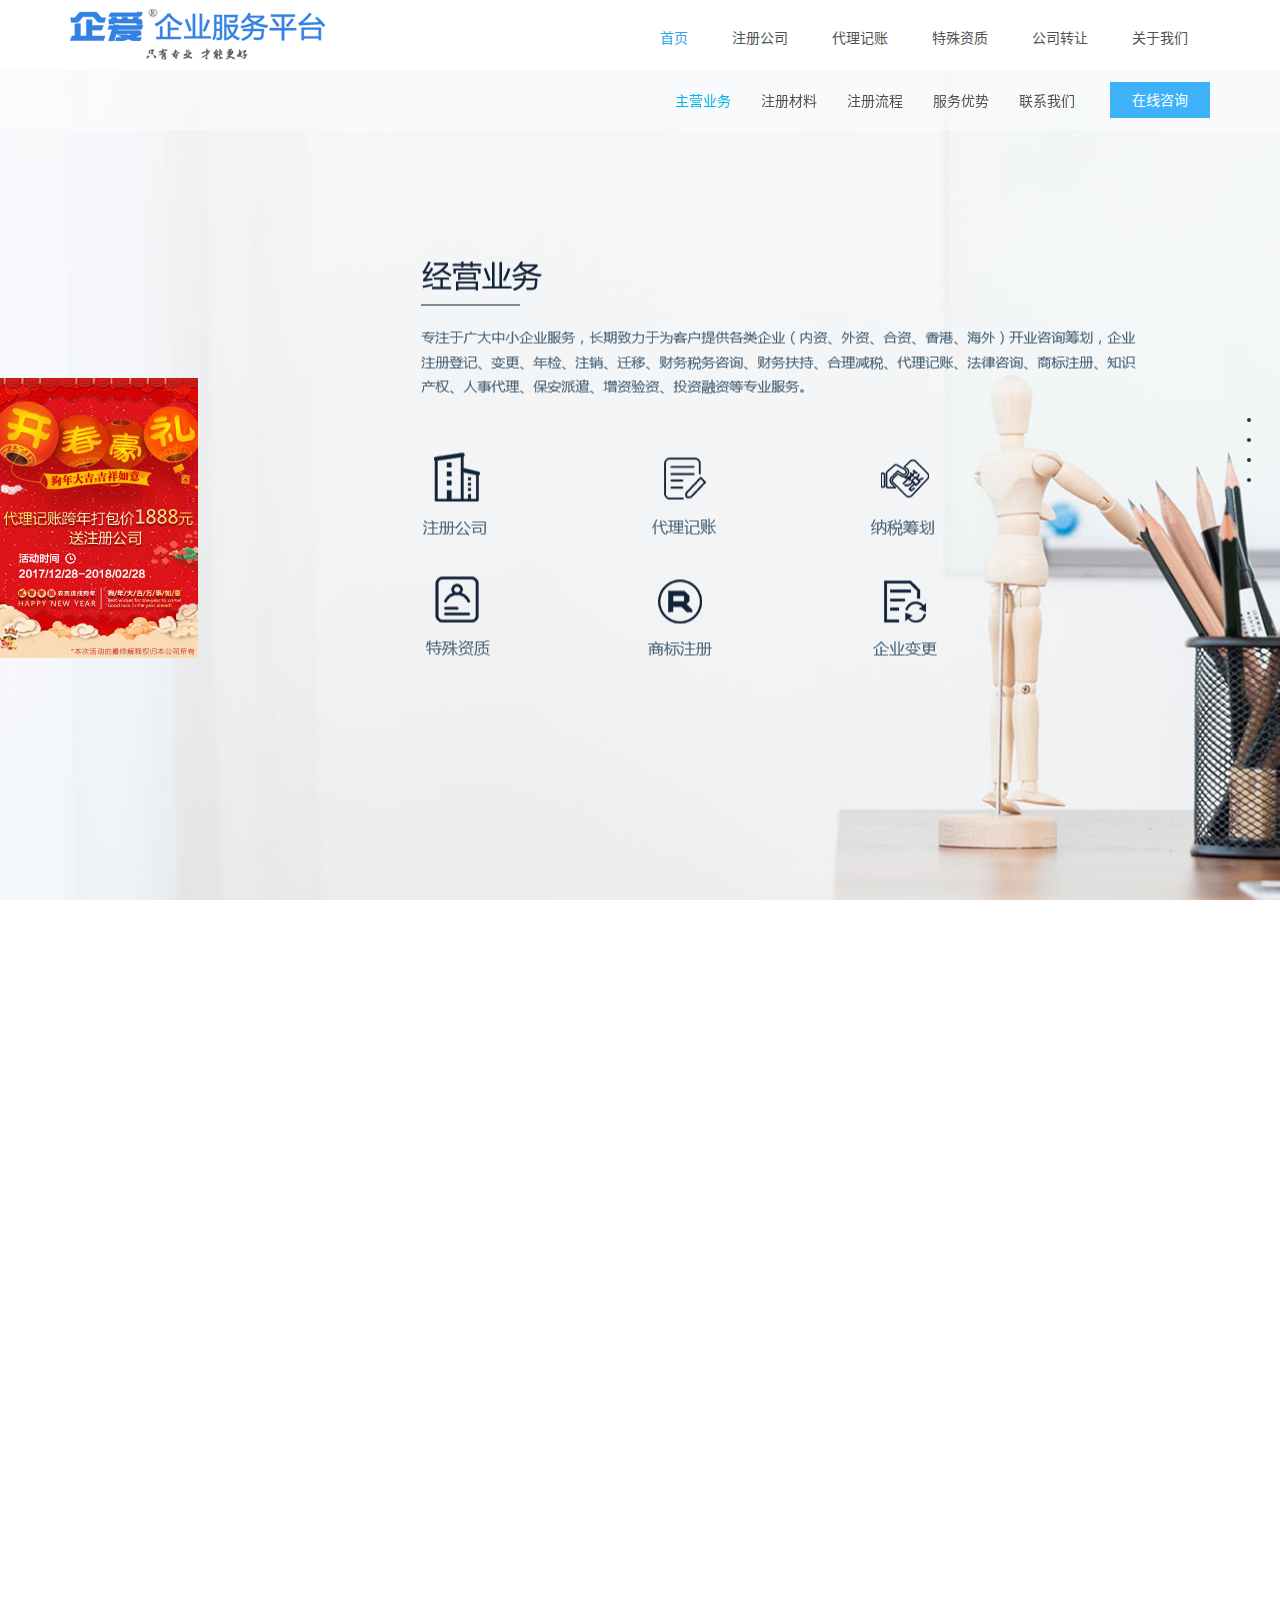
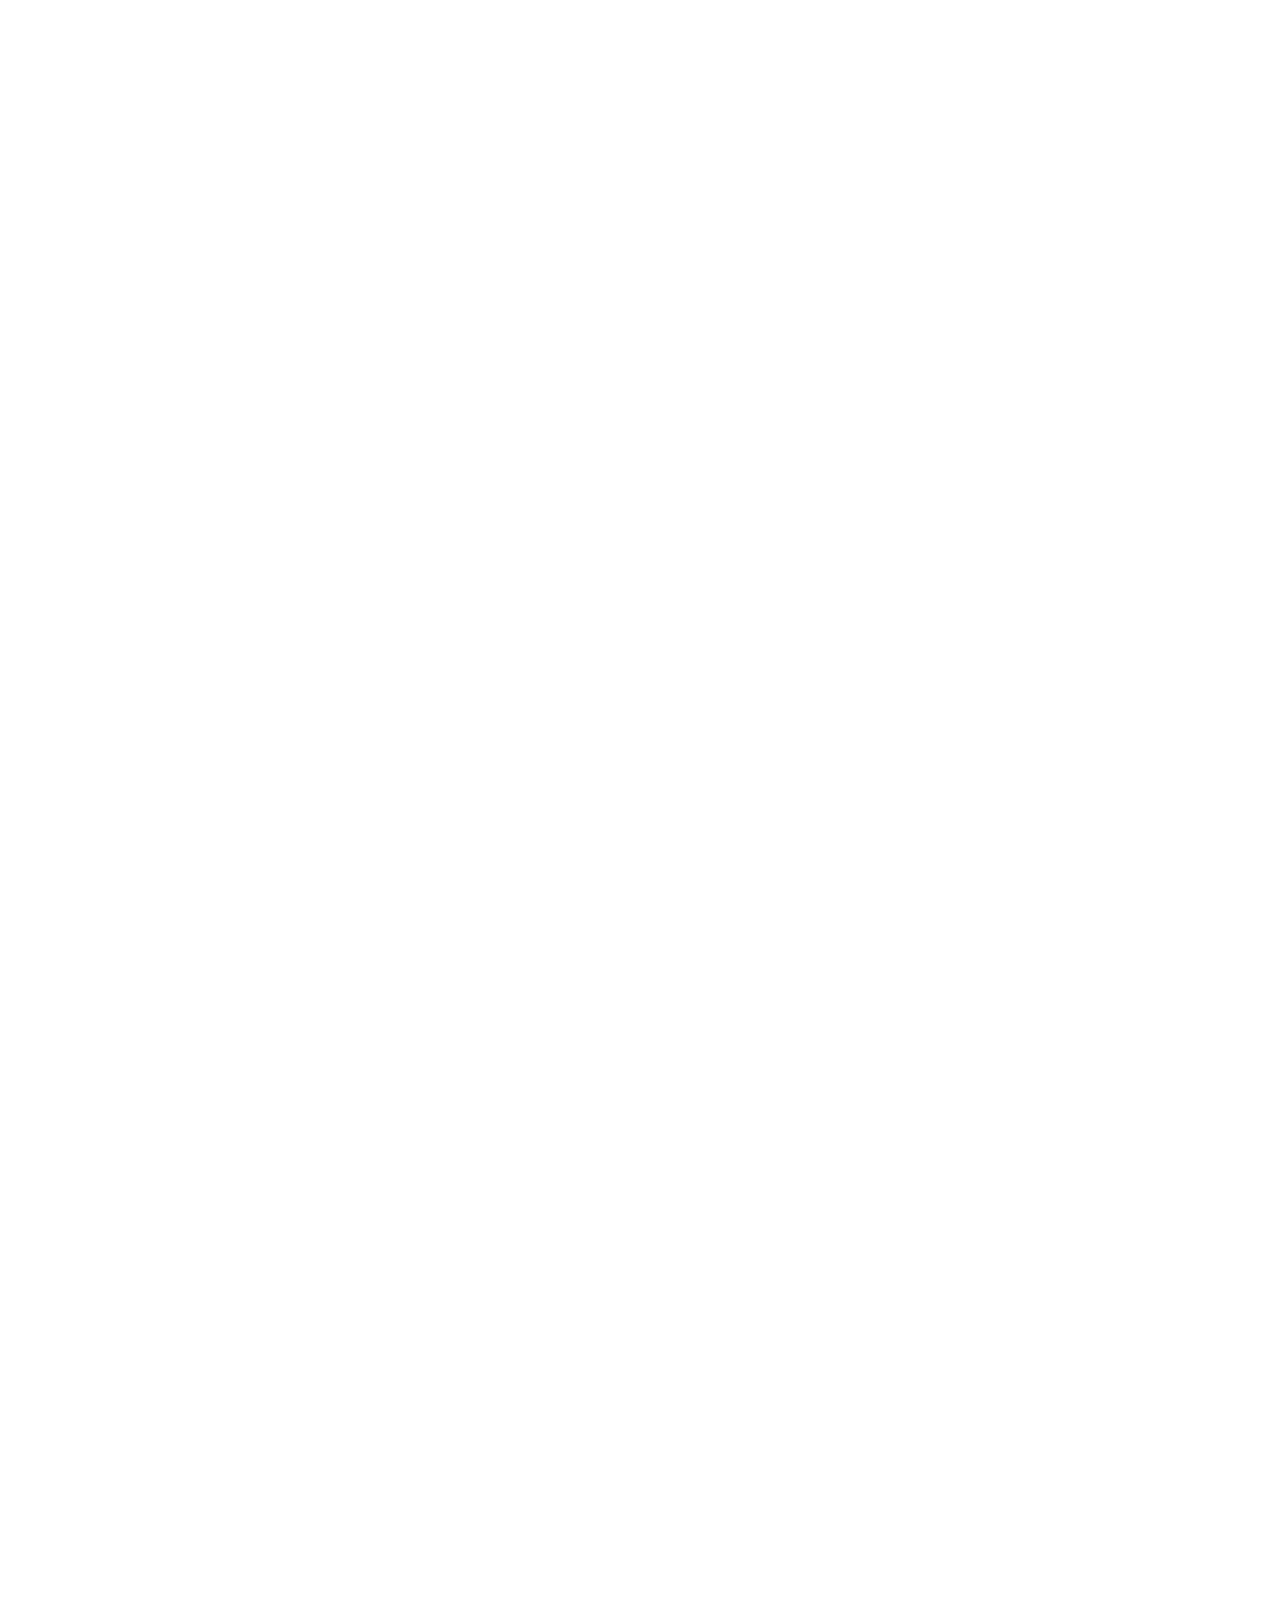
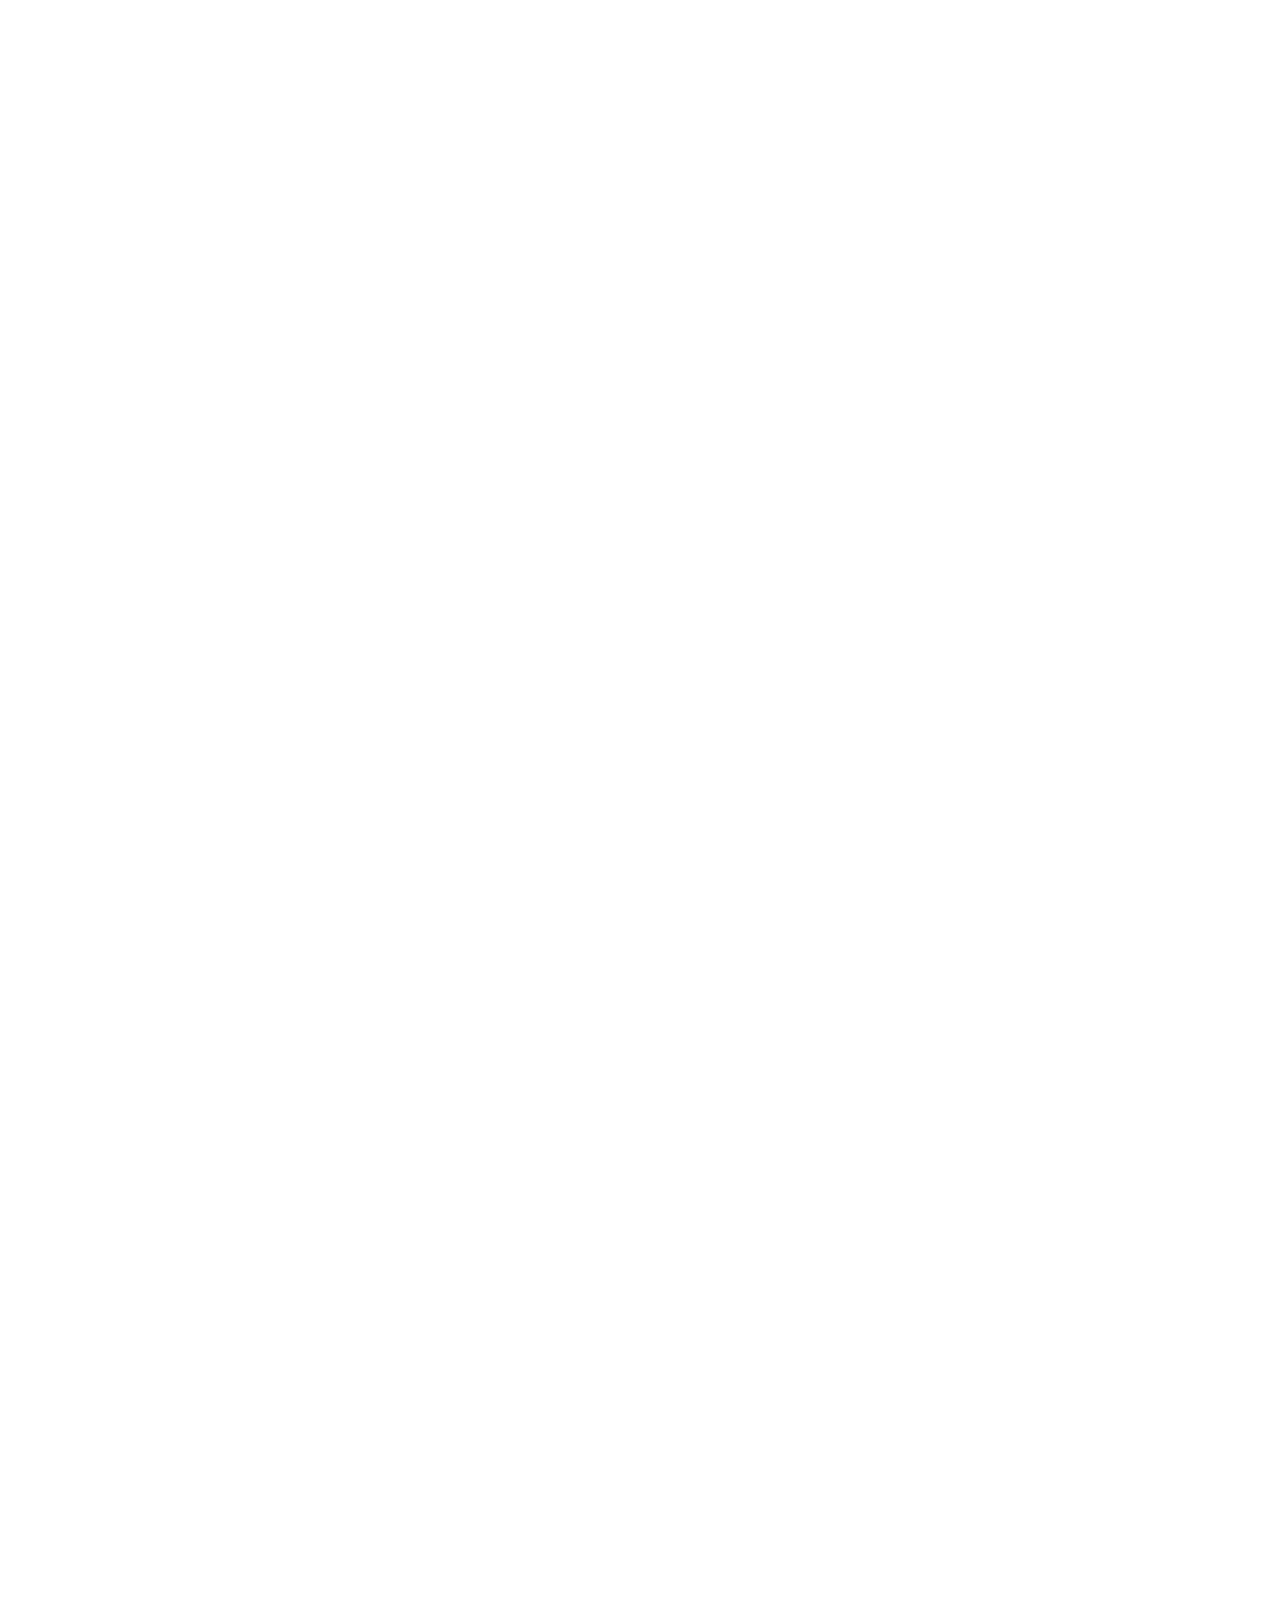
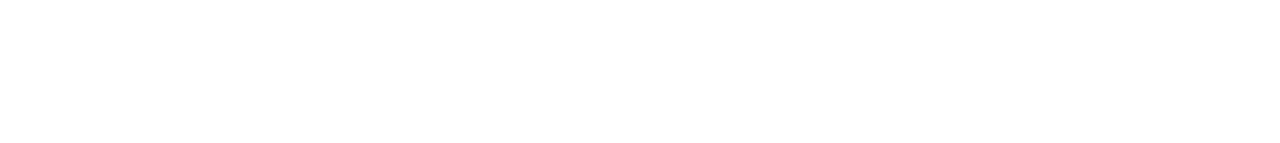
<file: index.html>
<!DOCTYPE html>
<html lang="zh-CN">
<head>
	<meta charset="utf-8">
	<meta name="keywords" content="注册公司,上海注册公司,公司核名,公司名称查询,注册公司核名,注册公司查名|" />
	<meta name="description" content="注册公司核名神器 免费提供高效、省心的公司核名和企业名称注册在线查询服务，注册公司就到企爱!" />
	<title>企爱中小企业服务平台-上海企爱企业服务有限公司</title>
	<link rel="stylesheet" type="text/css" href="css/jquery.fullPage.css">
	<link rel="stylesheet" type="text/css" href="css/animate.css">
	<link rel="stylesheet" type="text/css" href="css/style.css">
	<script type="text/javascript">
        !function(){
            if(/phone|pad|pod|iPhone|iPod|ios|iPad|Android|Mobile|BlackBerry|IEMobile|MQQBrowser|JUC|Fennec|wOSBrowser|BrowserNG|WebOS|Symbian|Windows Phone/i.test(navigator.userAgent.toLowerCase()) == true){
                location.href = '//71a.com/mobile/';
            }
        }();
	</script>
	<!--百度统计-->
	<script>
        var _hmt = _hmt || [];
        (function() {
            var hm = document.createElement("script");
            hm.src = "https://hm.baidu.com/hm.js?e0766c7e62ac39786e18e2a02daf4c13";
            var s = document.getElementsByTagName("script")[0];
            s.parentNode.insertBefore(hm, s);
        })();
	</script>
</head>

<body>
<div class="ml-nav">
	<div class="center-wrap clearfix">
		<h2 class="ml-logo"></h2>
		<p class="ml-link" id="myMenu">
			<a href="#firstPage" data-menuanchor="firstPage" class="active">主营业务</a>
			<a href="#secondPage" data-menuanchor="secondPage">注册材料</a>
			<a href="#thirdPage" data-menuanchor="thirdPage">注册流程</a>
			<a href="#fivethPage" data-menuanchor="fivethPage">服务优势</a>
			<a href="#fifthPage" data-menuanchor="fifthPage">联系我们</a>
		</p>
		<a class="buy-now" href="https://tb.53kf.com/code/client/10128903/1" target="_blank">在线咨询</a>
	</div>
</div>
<div class="navbar" id="navbar">
	<div class="center-wrap clearfix">
		<h1 class="logo"><a href="./">logo</a></h1>
		<ul class="nav">
			<li><a href="./" class="g-active" >首页</a></li>
			<li><a href="zc.html" target="_blank">注册公司</a></li>
			<li><a href="cw.html" target="_blank">代理记账</a></li>
			<li><a href="special.html" target="_blank">特殊资质</a></li>
			<li><a href="transfer.html" target="_blank">公司转让</a></li>
			<li><a href="about.html" target="_blank">关于我们</a></li>
		</ul>
	</div>
</div>
<div id="dowebok">
	<div class="section active">
		<ul id="boxUl" style="background:url(images/bg1.jpg) center center no-repeat; background-size: cover;">
			<li class="c"></li>
		</ul>
	</div>

	<div class="section two">
		<div class="center-wrap">
			<div class="desc two-desc">
				<h2>注册公司您所需准备的材料</h2>
				<div class="line1"></div>
				<p>剩下的一切交给我们来办</p>
			</div>
			<div class="two-content">
				<div class="two-cont">
					<div class="two-box">
						<img src="images/bg2-con1_1.png" />
						<p>公司章程</p>
					</div>
					<div class="two-box">
						<img src="images/bg2-con1_2.png" />
						<p>公司设立登记申请书</p>
					</div>
					<div class="two-box">
						<img src="images/bg2-con1_3.png" />
						<p>补充信息登记表</p>
					</div>
				</div>
				<div class="two-cont">
					<div class="two-box">
						<img src="images/bg2-con2_1.png" />
						<p>公司地址证明材料</p>
					</div>
					<div class="two-box">
						<img src="images/bg2-con2_2.png" />
						<p>公司成员身份证</p>
					</div>
					<div class="two-box">
						<img src="images/bg2-con2_3.png" />
						<p>工商注册制定委托书</p>
					</div>
				</div>
				<div class="two-cont3">
					<p>不知道如何准备这些材料？立即联系客服</p>
					<p>或拨打<span style="color: #ff6543;font-weight: 700;">咨询热线：400-855-7171</span>由您的专属顾问来帮您</p>
					<a href="https://tb.53kf.com/code/client/10128903/1" target="_blank">立即咨询</a>
				</div>
			</div>
		</div>
	</div>

	<div class="section three">
		<div class="center-wrap">
			<div class="desc two-desc">
				<h2>注册具体流程</h2>
				<div class="line1"></div>
				<p>规范的注册流程，让您更放心</p>
			</div>
			<div class="three-content">
				<div class="three-cont1">
					<div class="three_contL">
						<div class="t_box">
							<div class="box_title">01</div>
							<div class="box_cont">
								<h3>工商核名：</h3>
								<p>需提供资料：出资人信息、经营类别、注册资本、注册地址等（当天出结果）</p>
							</div>
						</div>
						<div class="t_box">
							<div class="box_title">03</div>
							<div class="box_cont">
								<h3>领照刻章：</h3>
								<p>提供营业执照、法定代表人身份证明等材料到公安局特行科审批后，刻制印章（当天可领取）</p>
							</div>
						</div>
					</div>
					<div class="three_contR">
						<div class="t_box">
							<div class="box_title">02</div>
							<div class="box_cont">
								<h3>提交材料：</h3>
								<p>提交名称核准通知书、工商注册登记申请书、验资报告、房产证明授权书、公司章程（3-5个工作日）</p>
							</div>
						</div>
						<div class="t_box">
							<div class="box_title">04</div>
							<div class="box_cont">
								<h3>公司开业：</h3>
								<p>公司注册完成，立即开启财富人生（你可能还需要银行开户、税务登记和代理记账等服务）</p>
							</div>
						</div>
					</div>
				</div>
                <div class="three-cont2">
                    <div class="cont2_cont">
                        <div class="title">
                            <h2>注册完成您到手的材料</h2>
                            <div class="line2"></div>
                            <p>全程代办，无需本人到场，办完资料快递送达</p>
                        </div>
                        <div class="cont">
                            <ul>
                                <li>1、营业执照正本；</li>
                                <li>2、营业执照副本；</li>
                                <li>3、公司印章；</li>
                            </ul>
                        </div>
                    </div>
                    <div class="cont2_img">
                        <img src="images/bg3-cont2.png" />
                    </div>
                </div>
			</div>
		</div>
	</div>

	<div class="section five">
		<div class="center-wrap">
            <div class="desc two-desc">
                <h2>为什么选择企爱</h2>
                <div class="line1"></div>
                <p>节约10倍的成本，提高不止10倍的效率</p>
            </div>
            <div class="five-content">
                <div class="cont1">
                    <h3>企爱服务优势：</h3>
                    <ul>
                        <li>1. 具备行业相关资质，丰富的注册经验，正规安全；</li>
                        <li>2. 专人办理，专人递送资料，快速下照，加急只需3个工作日；</li>
                        <li>3. 明码标价，无隐形消费；</li>
                        <li>4. 15年注册经验，品牌信誉担保，服务优质可靠。</li>
                    </ul>
                </div>
                <div class="cont2">
                    <h3>传统代理服务：</h3>
                    <ul>
                        <li>1. 缺乏资质，服务质量没有保障；</li>
                        <li>2. 工作范围模糊，效率低下，一般需要10-25个工作日；</li>
                        <li>3. 价格混乱，隐形消费；</li>
                        <li>4. 服务品质没有保障，可能出现隐藏问题。</li>
                    </ul>
                </div>
            </div>
		</div>
	</div>

	<div class="section six">
		<div class="center-wrap">
			<div class="desc six-desc">
				<h2>联系我们</h2>
                <div class="line2 mr-l27"></div>
				<p class="mr-t30">上海企爱企业服务有限公司，是上海专业的企业注册服务知名品牌、专业的企业注册机构之一，以最专业的企业服务经验，长期致力于为客户提供各种企业服务。</p>
                <div class="six-content">
                    <div class="cont1">
                        <div class="cont1_left">
                            <img src="images/icon1.png" />
                            <p>咨询热线：</p>
                            <p>400 855 7171</p>
                        </div>
                        <div class="cont1_right">
                            <img src="images/icon2.png" />
                            <p>联系电话：</p>
                            <p>138 1788 8845</p>
                        </div>
                    </div>
                    <div class="cont2">
                        <div class="cont2_left">
                            <img src="images/icon3.png" />
                            <p>企业邮箱：</p>
                            <p>1602288298@qq.com</p>
                        </div>
                        <div class="cont2_right">
                            <img src="images/icon4.png" />
                            <p>公司地址：</p>
                            <p>上海市浦东新区上南路3886号</p>
							<p style="padding-left: 63px;font-size: 14px;margin: 0;">尚武楼三楼</p>
                        </div>
                    </div>
                </div>
			</div>
		</div>
	</div>

	<div class="section footer fp-auto-height">
		<div class="footer-link">
			<div class="center-wrap">
                <div class="cont_left">
					<form class="form-cont">
						<div class="form-group">
							<label class="">姓名：</label>
							<span class="impor">*</span>
							<input type="text" placeholder="请输入姓名" class="text_input" id="username" value="">
						</div>
						<div class="form-group">
							<label class="">性别：</label>
							<div class="sex">
								<input type="radio" name="sex1"><span>男</span>
								<input type="radio" name="sex1"><span>女</span>
							</div>
						</div>
						<div class="form-group">
							<label class="">电话：</label>
							<span class="impor">*</span>
							<input type="text" placeholder="请输入手机号" class="text_input" id="phone">
						</div>
						<div class="form-group">
							<label class="">服务：</label>
							<div class="sex">
								<input type="checkbox" value="checkbox"><span>注册公司</span>
								<input type="checkbox" value="checkbox"><span>财务代理<br /><br /></span>
								<input type="checkbox" value="checkbox"><span>办理资质</span>
								<input type="checkbox" value="checkbox"><span>其他</span>
							</div>
						</div>
						<div class="form-group">
							<button class="submitBtn" id="submit" type="button">免费咨询</button>
						</div>
					</form>
				</div>
                <div class="cont_right">
                    <div class="footer_navbar">
                        <ul>
                            <li><a href="./" target="_blank">首页</a></li>
                            <li><a href="zc.html" target="_blank">注册公司</a></li>
                            <li><a href="cw.html" target="_blank">代理记账</a></li>
                            <li><a href="special.html" target="_blank">特殊资质</a></li>
                            <li><a href="about.html" style="border: 0;" target="_blank">关于我们</a></li>
                        </ul>
                    </div>
                    <div class="phone">
                        <img src="images/phone.png" />
                    </div>
                    <div class="er_address">
						<div class="er_img">
							<img src="images/erwei.jpg" />
						</div>
						<div class="er_cont">
							<ul>
								<li>了解更多活动资讯</li>
								<li>请扫右侧二维码</li>
								<li>关注企爱公众号</li>
								<li>企业邮箱：1602288298@qq.com</li>
								<li>公司地址：上海市浦东新区上南路3886号尚武楼三楼</li>
							</ul>
						</div>
					</div>
                </div>
			</div>
		</div>
		<div class="copyright">
			<p>Copyright © 2017-2018&nbsp;&nbsp;上海企爱企业服务有限公司&nbsp;&nbsp;版权所有</p>
            <p><a target="_blank" href="http://www.beian.gov.cn/portal/registerSystemInfo?recordcode=31011502004574" style="display:inline-block;text-decoration:none;height:20px;line-height:20px;"><img src="images/ga_icon.png" style="float:left;margin-right: 3px;">沪公网安备31011502004574号</a>&nbsp;&nbsp;&nbsp;沪ICP备16005339号-1
				<span>
                    <script type="text/javascript">var cnzz_protocol = (("https:" == document.location.protocol) ? " https://" : " http://");document.write(unescape("%3Cspan id='cnzz_stat_icon_1261719777'%3E%3C/span%3E%3Cscript src='" + cnzz_protocol + "s95.cnzz.com/z_stat.php%3Fid%3D1261719777%26show%3Dpic1' type='text/javascript'%3E%3C/script%3E"));</script>
                </span>
			</p>
		</div>
	</div>
</div>
<script src="js/jquery-1.8.3.min.js"></script>
<script src="js/jquery.fullPage.js"></script>
<script src="js/jquery.smart3d.js"></script>
<script src="js/wow.min.js"></script>
<script src="js/main.js"></script>
<script>
    (function() {var _53code = document.createElement("script");_53code.src = "https://tb.53kf.com/code/code/10128903/1";var s = document.getElementsByTagName("script")[0]; s.parentNode.insertBefore(_53code, s);})();
</script>
<script type="text/javascript">
    $(function() {
        $('#boxUl').smart3d({
            vertical:true,
            invertHorizontal: true,
            invertVertical: true,
            horizontal:true,
            firstStatic:false,
            lastStatic:false
        });
    });
</script>
<script>
$(function(){
	var $mlNav = $('.ml-nav');
	var $navbar = $('#navbar');
	$('#dowebok').fullpage({
		verticalCentered: !1,
		navigation: !0,
        anchors:['firstPage', 'secondPage',
			'thirdPage','fivethPage','fifthPage'],
        menu: '#myMenu',
		onLeave: function(index, nextIndex, direction){
			if (direction == 'up') {
				$mlNav.animate({
					top: 70
				}, 680);
                $navbar.animate({
                    top: 0
                }, 550);
			}
            else if (direction == 'down') {
                $mlNav.animate({
                    top: 0
                }, 550);
                $navbar.animate({
                    top: -70
                }, 680);
            }
		}
	});
});
</script>
</body>
</html>
</file>
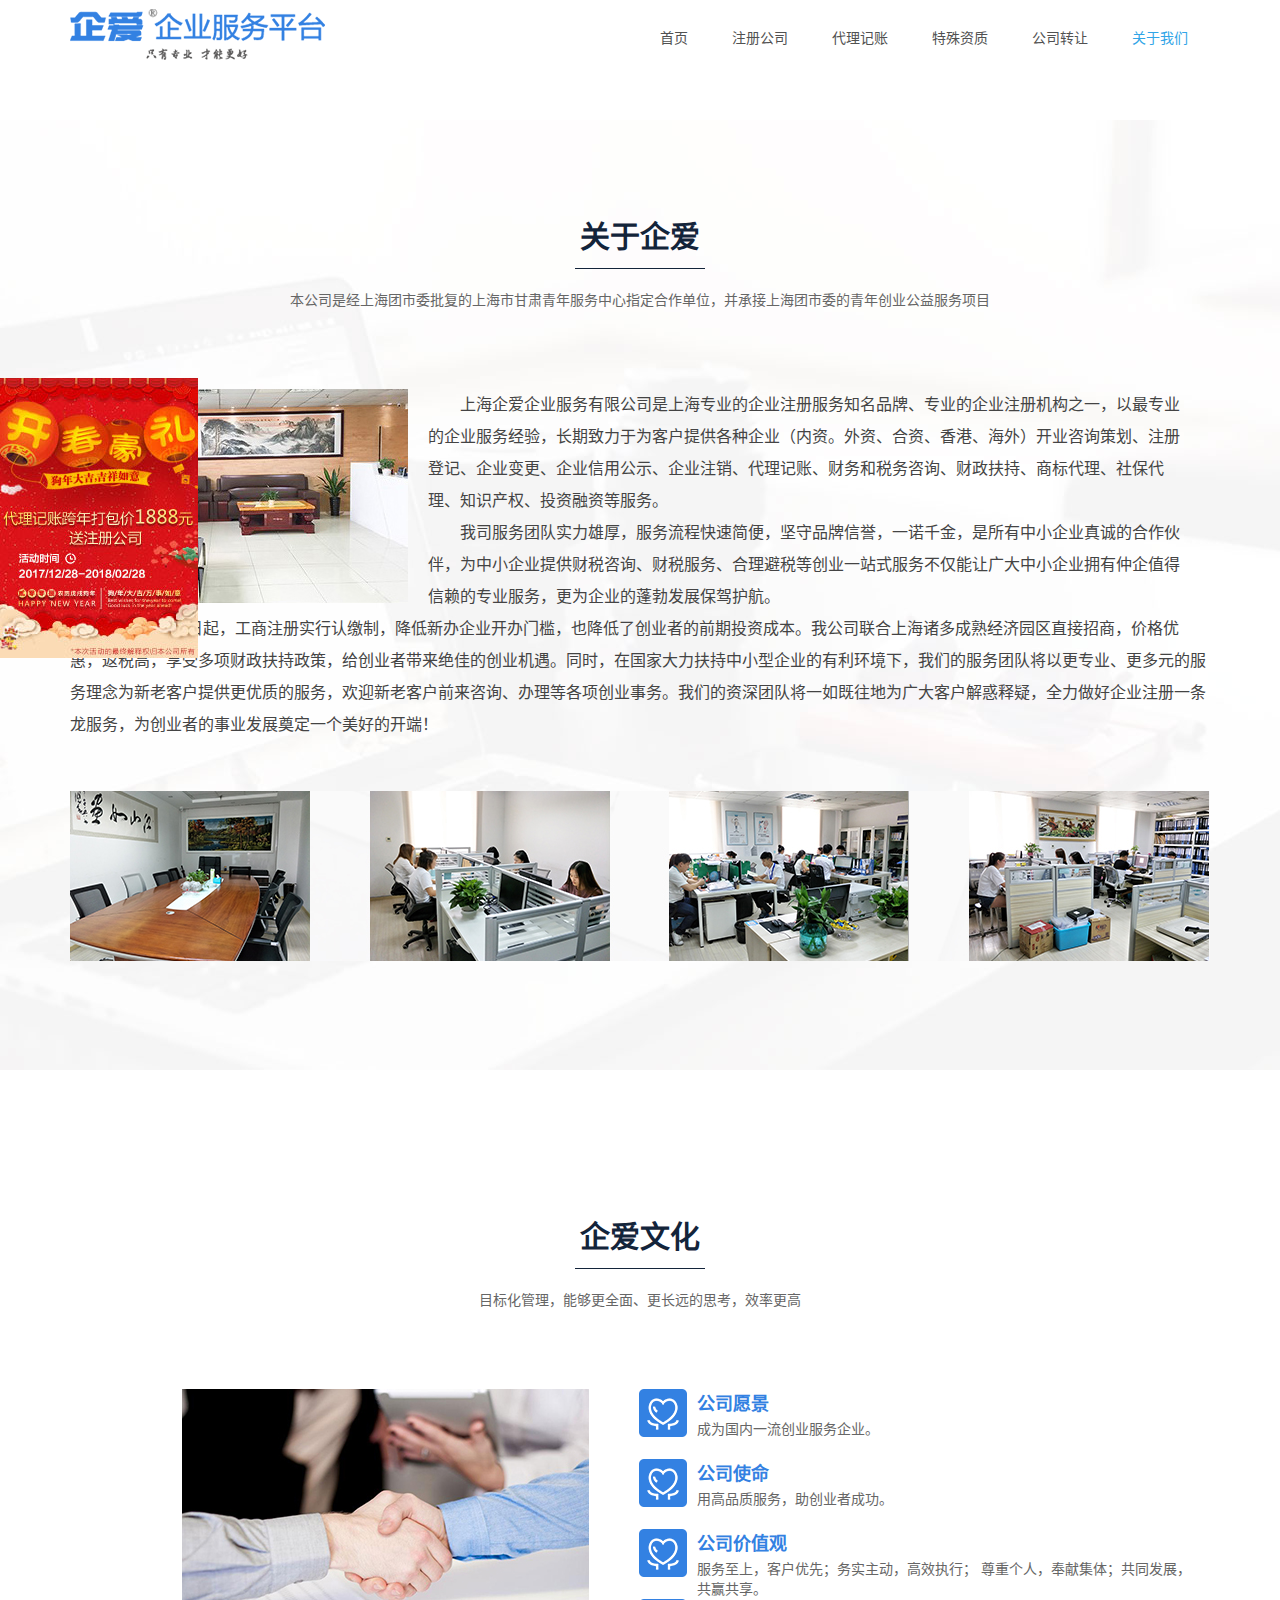
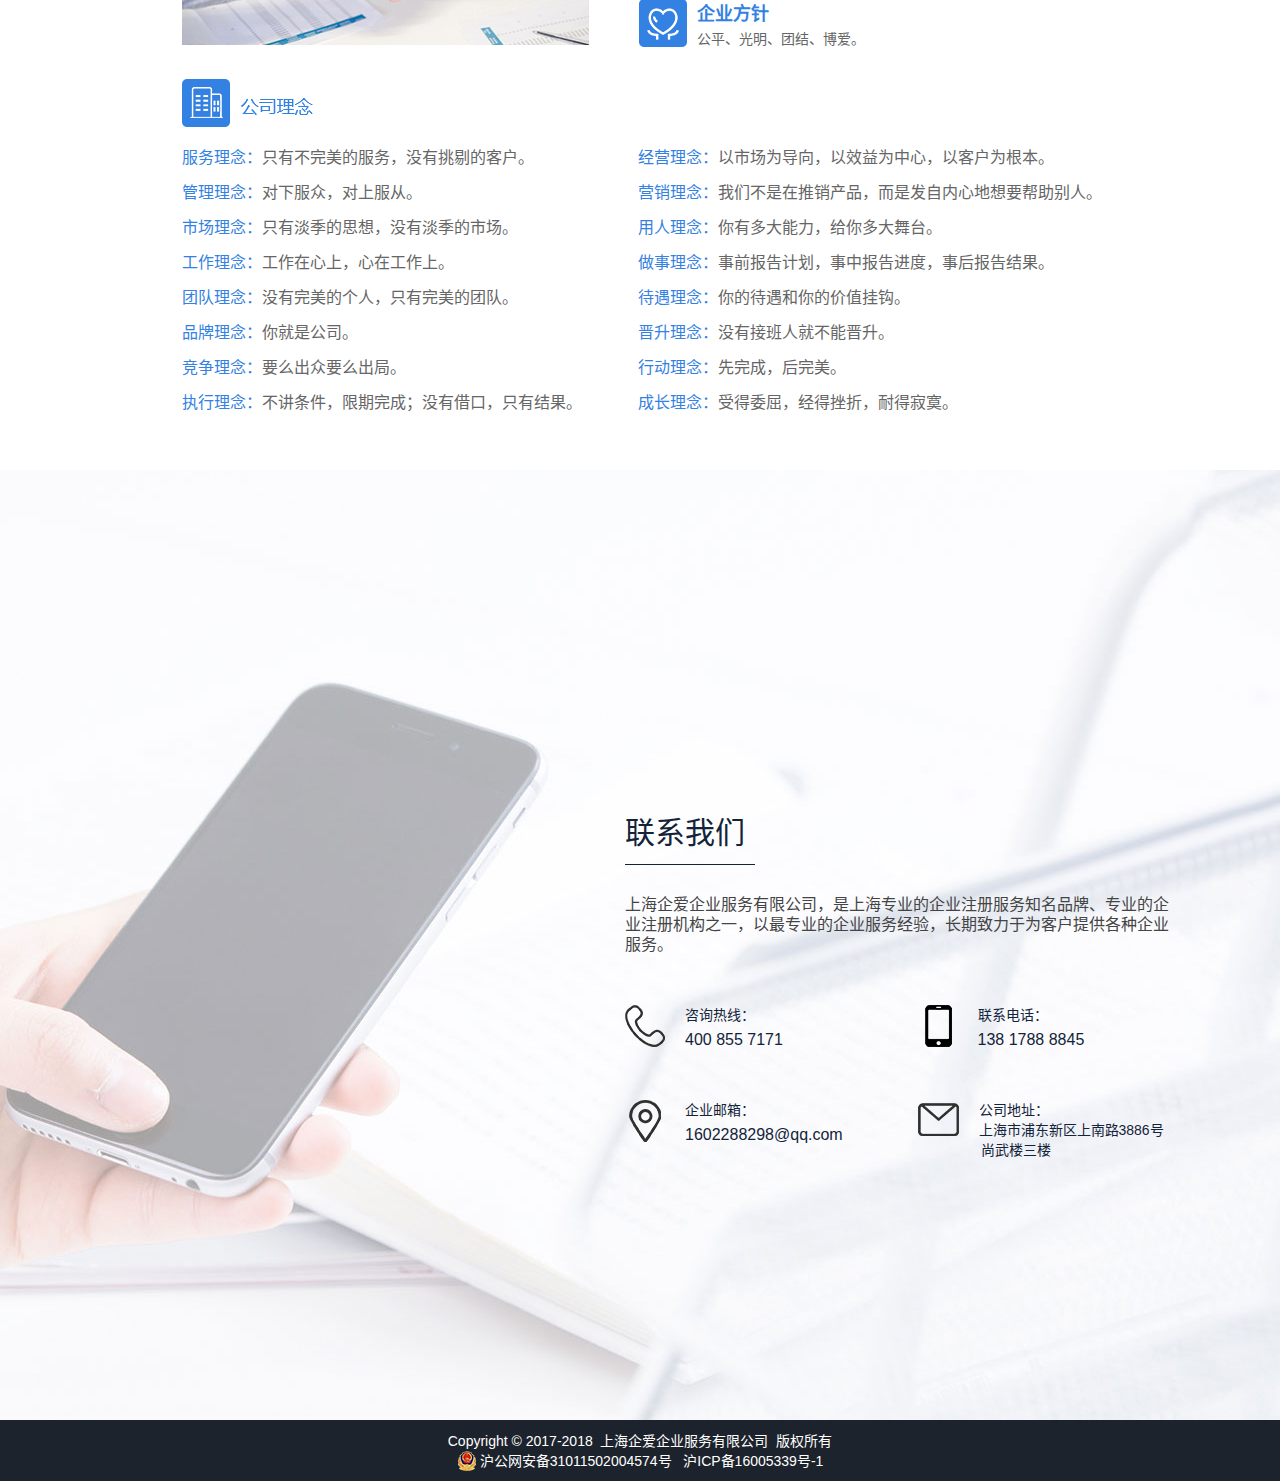
<file: about.html>
<!DOCTYPE html>
<html lang="zh-CN">
<head>
    <meta charset="utf-8">
    <meta name="keywords" content="注册公司,上海注册公司,公司核名,公司名称查询,注册公司核名,注册公司查名|" />
    <meta name="description" content="注册公司核名神器 免费提供高效、省心的公司核名和企业名称注册在线查询服务，注册公司就到企爱!" />
    <title>企爱中小企业服务平台-上海企爱企业服务有限公司</title>
    <link rel="stylesheet" type="text/css" href="css/jquery.fullPage.css">
    <link rel="stylesheet" type="text/css" href="css/animate.css">
    <link rel="stylesheet" type="text/css" href="css/style.css">
    <!--百度统计-->
    <script>
        var _hmt = _hmt || [];
        (function() {
            var hm = document.createElement("script");
            hm.src = "https://hm.baidu.com/hm.js?e0766c7e62ac39786e18e2a02daf4c13";
            var s = document.getElementsByTagName("script")[0];
            s.parentNode.insertBefore(hm, s);
        })();
    </script>
</head>
<body>
<div class="navbar" id="navbar">
    <div class="center-wrap clearfix">
        <h1 class="logo"><a href="./">logo</a></h1>
        <ul class="nav">
            <li><a href="./">首页</a></li>
            <li><a href="zc.html">注册公司</a></li>
            <li><a href="cw.html">代理记账</a></li>
            <li><a href="special.html">特殊资质</a></li>
            <li><a href="transfer.html">公司转让</a></li>
            <li><a href="about.html" class="g-active">关于我们</a></li>
        </ul>
    </div>
</div>
<div class="box70"></div>

<section class="ab_cont1">
    <div class="center-wrap">
        <div class="g-title">
            <h2>关于企爱</h2>
            <div class="line1"></div>
            <p>本公司是经上海团市委批复的上海市甘肃青年服务中心指定合作单位，并承接上海团市委的青年创业公益服务项目</p>
        </div>
        <div class="content">
            <div class="cont1">
                <img src="images/ab_img1.jpg" />
                <p>上海企爱企业服务有限公司是上海专业的企业注册服务知名品牌、专业的企业注册机构之一，以最专业的企业服务经验，长期致力于为客户提供各种企业（内资。外资、合资、香港、海外）开业咨询策划、注册登记、企业变更、企业信用公示、企业注销、代理记账、财务和税务咨询、财政扶持、商标代理、社保代理、知识产权、投资融资等服务。</p>
                <p>我司服务团队实力雄厚，服务流程快速简便，坚守品牌信誉，一诺千金，是所有中小企业真诚的合作伙伴，为中小企业提供财税咨询、财税服务、合理避税等创业一站式服务不仅能让广大中小企业拥有仲企值得信赖的专业服务，更为企业的蓬勃发展保驾护航。</p>
            </div>
            <div class="cont2">
                <p>2014年3月1日起，工商注册实行认缴制，降低新办企业开办门槛，也降低了创业者的前期投资成本。我公司联合上海诸多成熟经济园区直接招商，价格优惠，返税高，享受多项财政扶持政策，给创业者带来绝佳的创业机遇。同时，在国家大力扶持中小型企业的有利环境下，我们的服务团队将以更专业、更多元的服务理念为新老客户提供更优质的服务，欢迎新老客户前来咨询、办理等各项创业事务。我们的资深团队将一如既往地为广大客户解惑释疑，全力做好企业注册一条龙服务，为创业者的事业发展奠定一个美好的开端！</p>
            </div>
            <div class="cont3">
                <img src="images/ab_img2.jpg" />
            </div>
        </div>
    </div>
</section>
<section class="ab_cont2">
    <div class="center-wrap">
        <div class="g-title">
            <h2>企爱文化</h2>
            <div class="line1"></div>
            <p>目标化管理，能够更全面、更长远的思考，效率更高</p>
        </div>
        <div class="content">
            <div class="box1">
                <div class="boxImg">
                    <img src="images/ab_cont2.jpg" />
                </div>
                <div class="boxText">
                    <ul>
                        <li>
                            <img src="images/ab_icon1.png" />
                            <h3>公司愿景</h3>
                            <p>成为国内一流创业服务企业。</p>
                        </li>
                        <li>
                            <img src="images/ab_icon1.png" />
                            <h3>公司使命</h3>
                            <p>用高品质服务，助创业者成功。</p>
                        </li>
                        <li>
                            <img src="images/ab_icon1.png" />
                            <h3>公司价值观</h3>
                            <p>服务至上，客户优先；务实主动，高效执行；
                                尊重个人，奉献集体；共同发展，共赢共享。</p>
                        </li>
                        <li>
                            <img src="images/ab_icon1.png" />
                            <h3>企业方针</h3>
                            <p>公平、光明、团结、博爱。</p>
                        </li>
                    </ul>
                </div>
            </div>
            <div class="box2">
                <img src="images/ab_contTitle.jpg" />
                <div class="box2_text">
                    <ul>
                        <li><span>服务理念：</span>只有不完美的服务，没有挑剔的客户。</li>
                        <li><span>管理理念：</span>对下服众，对上服从。</li>
                        <li><span>市场理念：</span>只有淡季的思想，没有淡季的市场。</li>
                        <li><span>工作理念：</span>工作在心上，心在工作上。</li>
                        <li><span>团队理念：</span>没有完美的个人，只有完美的团队。</li>
                        <li><span>品牌理念：</span>你就是公司。</li>
                        <li><span>竞争理念：</span>要么出众要么出局。</li>
                        <li><span>执行理念：</span>不讲条件，限期完成；没有借口，只有结果。</li>
                    </ul>
                    <ul>
                        <li><span>经营理念：</span>以市场为导向，以效益为中心，以客户为根本。</li>
                        <li><span>营销理念：</span>我们不是在推销产品，而是发自内心地想要帮助别人。</li>
                        <li><span>用人理念：</span>你有多大能力，给你多大舞台。</li>
                        <li><span>做事理念：</span>事前报告计划，事中报告进度，事后报告结果。</li>
                        <li><span>待遇理念：</span>你的待遇和你的价值挂钩。</li>
                        <li><span>晋升理念：</span>没有接班人就不能晋升。</li>
                        <li><span>行动理念：</span>先完成，后完美。</li>
                        <li><span>成长理念：</span>受得委屈，经得挫折，耐得寂寞。</li>
                    </ul>
                </div>
            </div>
        </div>
    </div>
</section>
<section class="section six" style="height: 950px;">
    <div class="center-wrap">
        <div class="desc six-desc">
            <h2>联系我们</h2>
            <div class="line2 mr-l27"></div>
            <p class="mr-t30">上海企爱企业服务有限公司，是上海专业的企业注册服务知名品牌、专业的企业注册机构之一，以最专业的企业服务经验，长期致力于为客户提供各种企业服务。</p>
            <div class="six-content">
                <div class="cont1">
                    <div class="cont1_left">
                        <img src="images/icon1.png" />
                        <p>咨询热线：</p>
                        <p>400 855 7171</p>
                    </div>
                    <div class="cont1_right">
                        <img src="images/icon2.png" />
                        <p>联系电话：</p>
                        <p>138 1788 8845</p>
                    </div>
                </div>
                <div class="cont2">
                    <div class="cont2_left">
                        <img src="images/icon3.png" />
                        <p>企业邮箱：</p>
                        <p>1602288298@qq.com</p>
                    </div>
                    <div class="cont2_right">
                        <img src="images/icon4.png" />
                        <p>公司地址：</p>
                        <p>上海市浦东新区上南路3886号</p>
                        <p style="padding-left: 63px;font-size: 14px;margin: 0;">尚武楼三楼</p>
                    </div>
                </div>
            </div>
        </div>
    </div>
</section>
<section class="copyright">
    <p>Copyright © 2017-2018&nbsp;&nbsp;上海企爱企业服务有限公司&nbsp;&nbsp;版权所有</p>
    <p><a target="_blank" href="http://www.beian.gov.cn/portal/registerSystemInfo?recordcode=31011502004574" style="display:inline-block;text-decoration:none;height:20px;line-height:20px;"><img src="images/ga_icon.png" style="float:left;margin-right: 3px;">沪公网安备31011502004574号</a>&nbsp;&nbsp;&nbsp;沪ICP备16005339号-1
        <span>
                    <script type="text/javascript">var cnzz_protocol = (("https:" == document.location.protocol) ? " https://" : " http://");document.write(unescape("%3Cspan id='cnzz_stat_icon_1261719777'%3E%3C/span%3E%3Cscript src='" + cnzz_protocol + "s95.cnzz.com/z_stat.php%3Fid%3D1261719777%26show%3Dpic1' type='text/javascript'%3E%3C/script%3E"));</script>
                </span>
    </p>
</section>
<script src="js/jquery-1.8.3.min.js"></script>
<script src="js/jquery.fullPage.js"></script>
<script src="js/jquery.smart3d.js"></script>
<script src="js/wow.min.js"></script>
<script src="js/main.js"></script>
<script>
    (function() {var _53code = document.createElement("script");_53code.src = "//tb.53kf.com/code/code/10128903/1";var s = document.getElementsByTagName("script")[0]; s.parentNode.insertBefore(_53code, s);})();
</script>
</body>
</html>
</file>
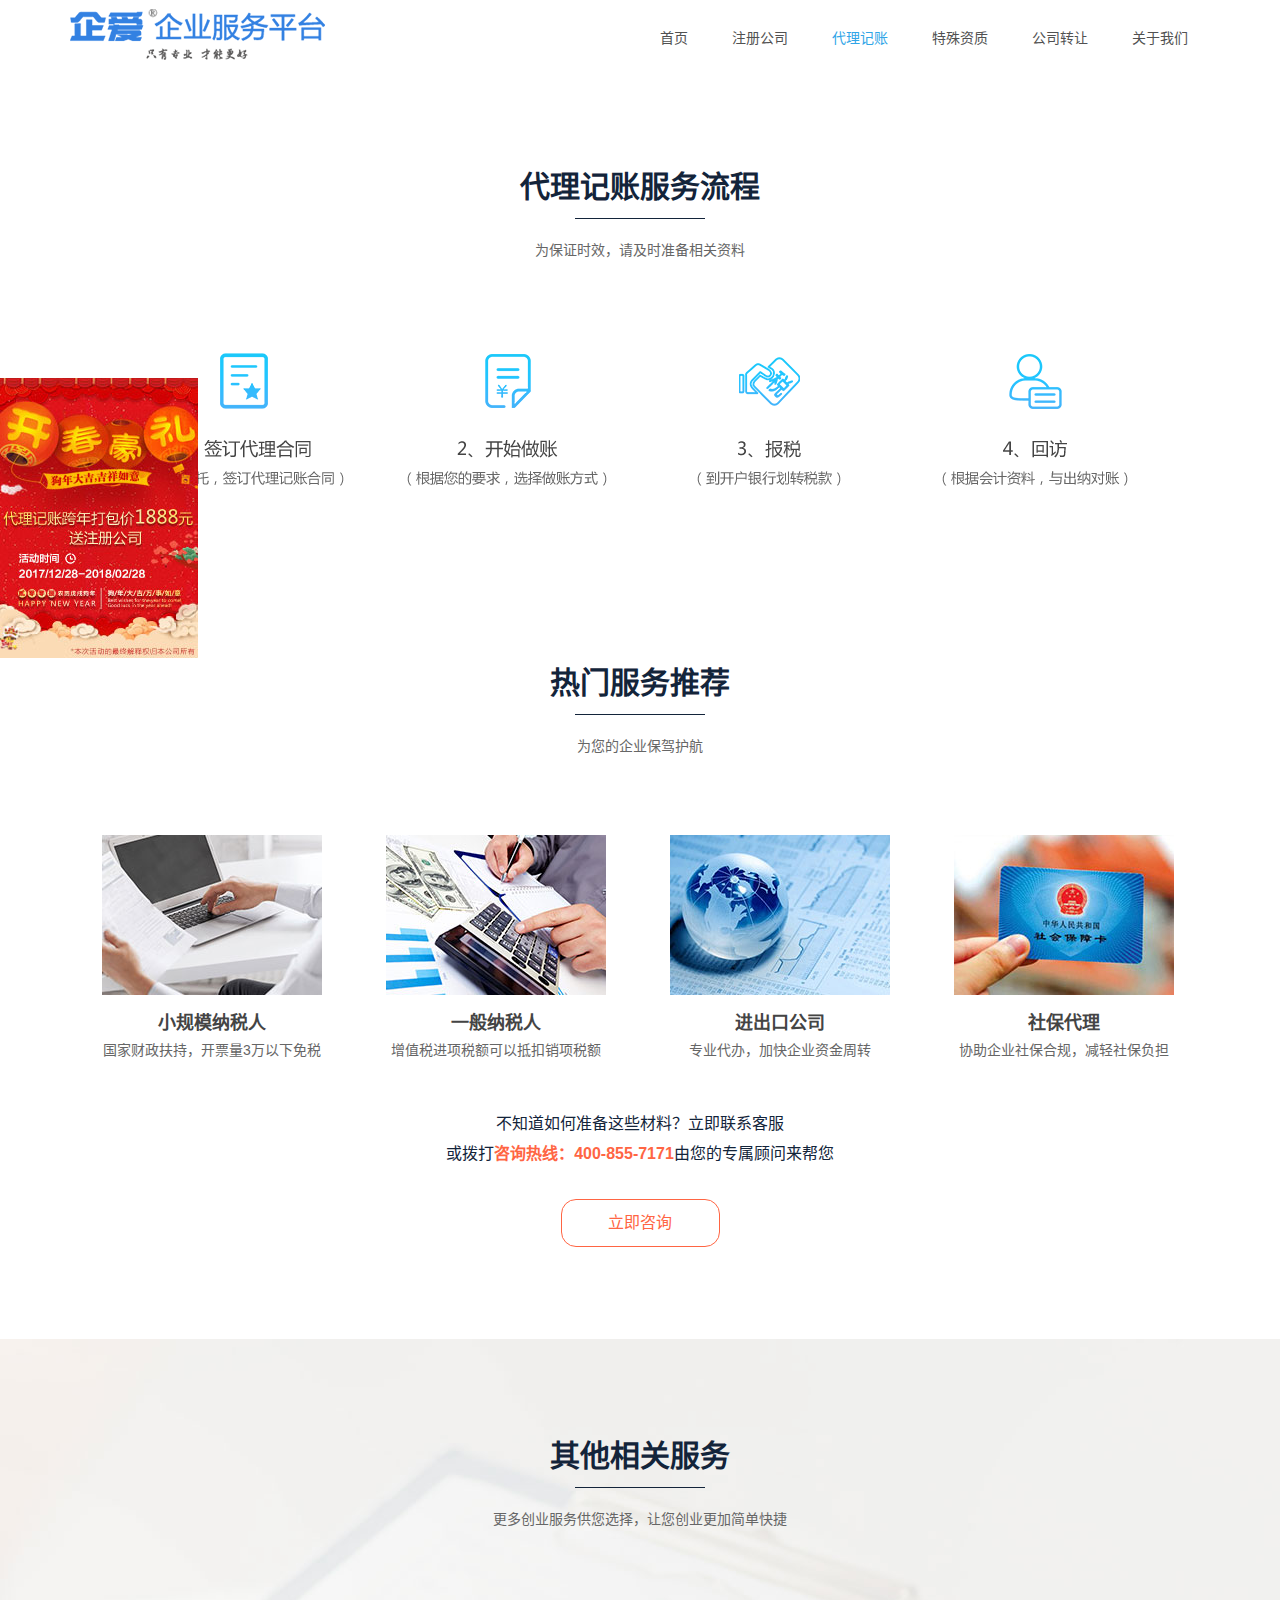
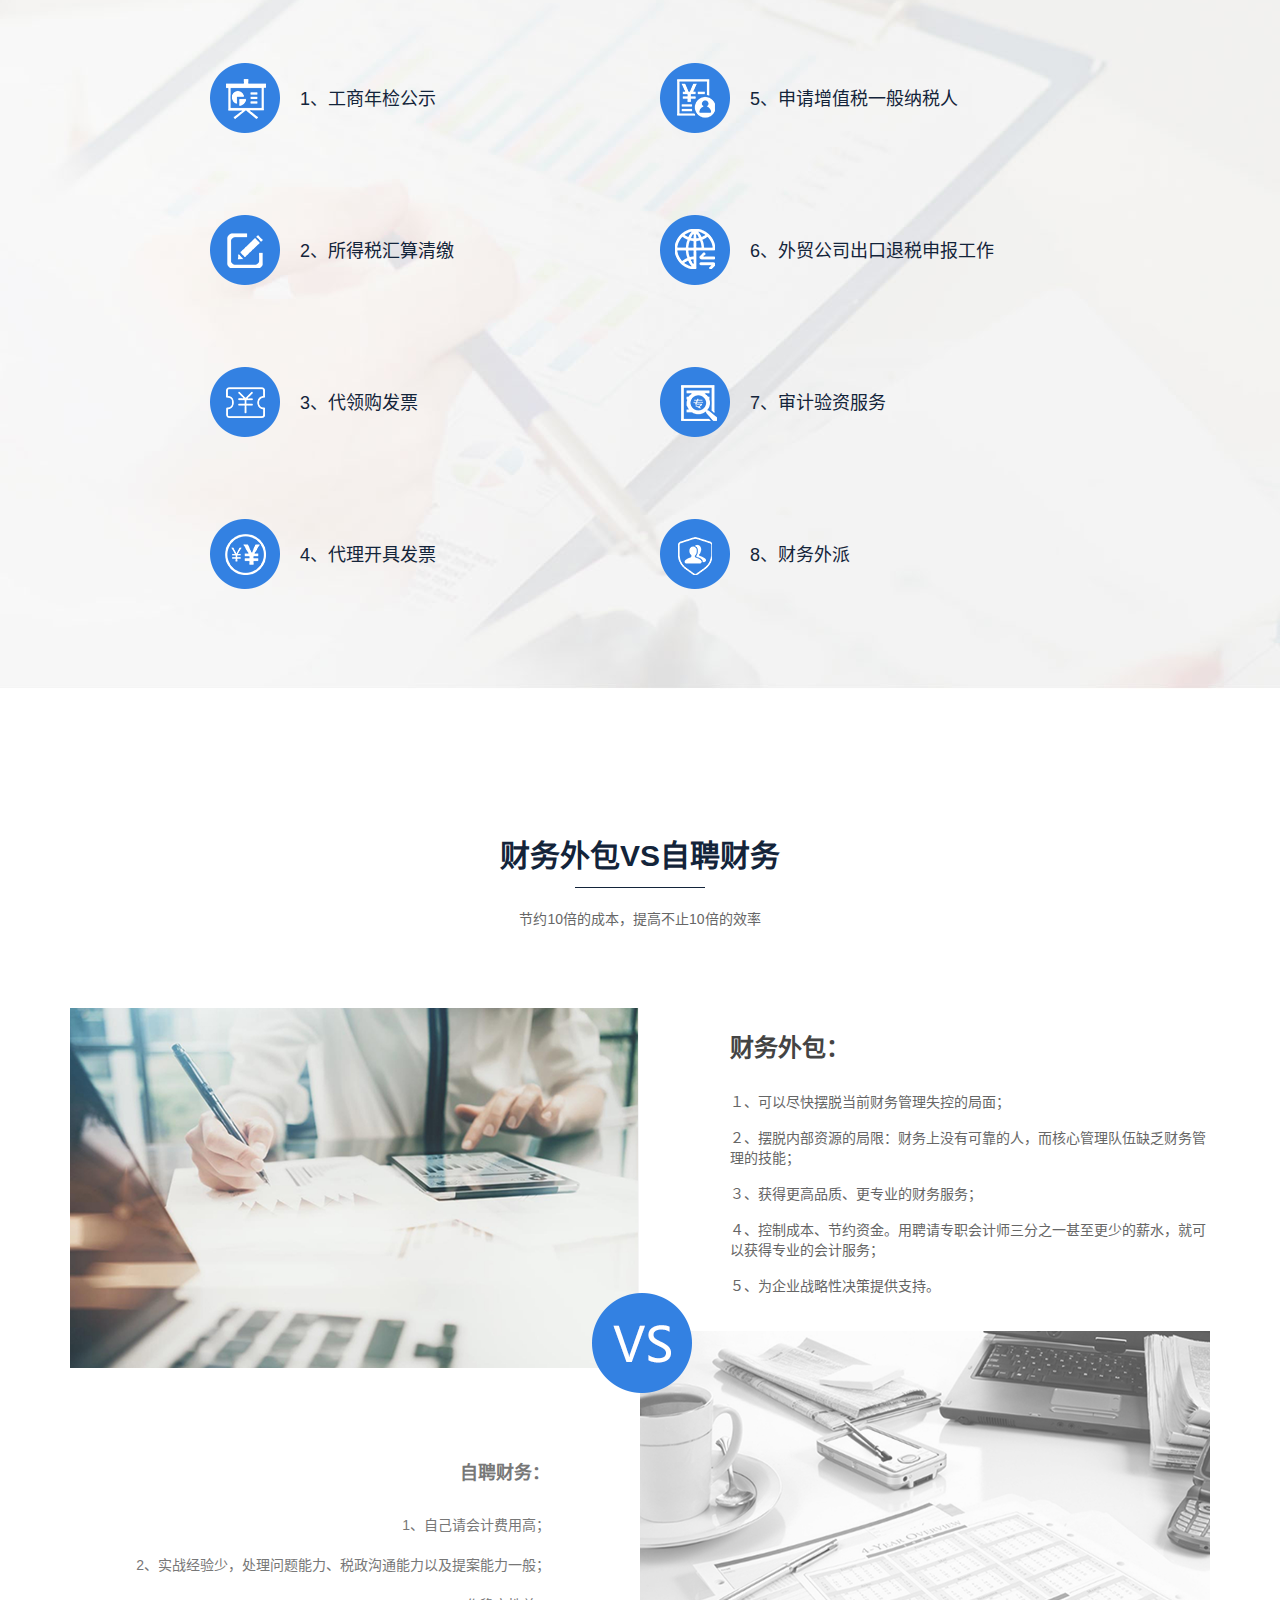
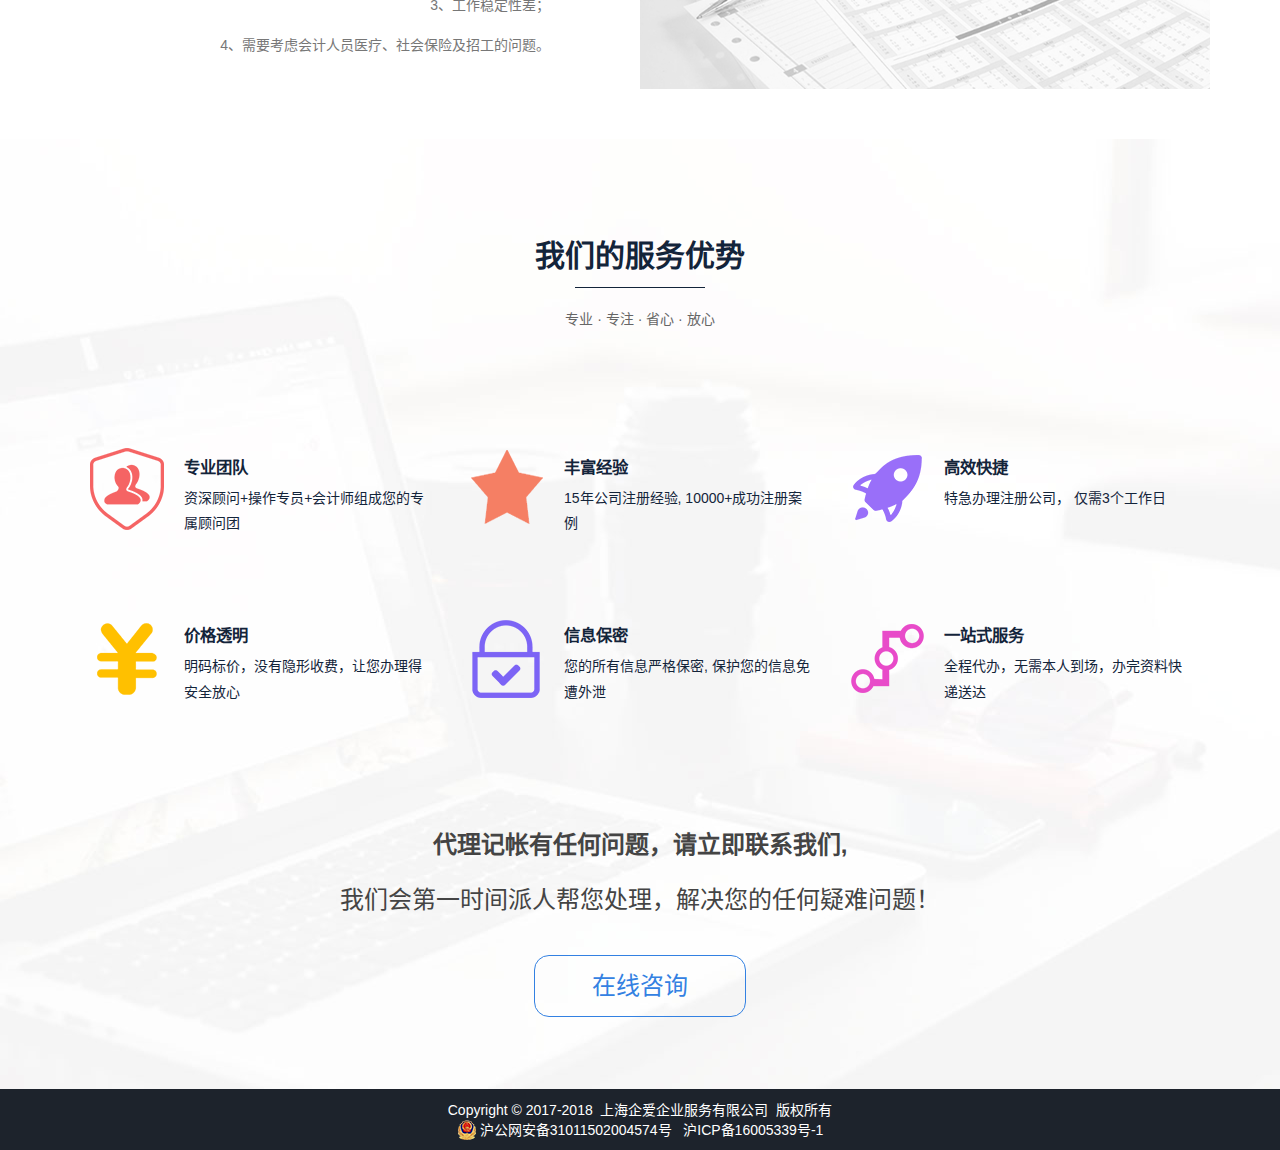
<file: cw.html>
<!DOCTYPE html>
<html lang="zh-CN">
<head>
    <meta charset="utf-8">
    <meta name="keywords" content="注册公司,上海注册公司,公司核名,公司名称查询,注册公司核名,注册公司查名|" />
    <meta name="description" content="注册公司核名神器 免费提供高效、省心的公司核名和企业名称注册在线查询服务，注册公司就到企爱!" />
    <title>企爱中小企业服务平台-上海企爱企业服务有限公司</title>
    <link rel="stylesheet" type="text/css" href="css/jquery.fullPage.css">
    <link rel="stylesheet" type="text/css" href="css/animate.css">
    <link rel="stylesheet" type="text/css" href="css/style.css">
    <!--百度统计-->
    <script>
        var _hmt = _hmt || [];
        (function() {
            var hm = document.createElement("script");
            hm.src = "https://hm.baidu.com/hm.js?e0766c7e62ac39786e18e2a02daf4c13";
            var s = document.getElementsByTagName("script")[0];
            s.parentNode.insertBefore(hm, s);
        })();
    </script>
</head>
<body>
<div class="navbar" id="navbar">
    <div class="center-wrap clearfix">
        <h1 class="logo"><a href="./">logo</a></h1>
        <ul class="nav">
            <li><a href="./">首页</a></li>
            <li><a href="zc.html">注册公司</a></li>
            <li><a href="cw.html" class="g-active">代理记账</a></li>
            <li><a href="special.html">特殊资质</a></li>
            <li><a href="transfer.html">公司转让</a></li>
            <li><a href="about.html">关于我们</a></li>
        </ul>
    </div>
</div>
<div class="box70"></div>

<section class="center-wrap">
    <div class="g-title">
        <h2>代理记账服务流程</h2>
        <div class="line1"></div>
        <p>为保证时效，请及时准备相关资料</p>
    </div>
    <div class="cw1_cont">
        <div class="img-bg">
            <img src="images/c1_contBg1.png" />
        </div>
        <div class="hot_cont">
            <div class="g-title">
                <h2>热门服务推荐</h2>
                <div class="line1"></div>
                <p>为您的企业保驾护航</p>
            </div>
            <div class="hot_boxAll">
                <div class="hot_box">
                    <img src="images/hot_box1.jpg" />
                    <h3>小规模纳税人</h3>
                    <p>国家财政扶持，开票量3万以下免税</p>
                </div>
                <div class="hot_box">
                    <img src="images/hot_box2.jpg" />
                    <h3>一般纳税人</h3>
                    <p>增值税进项税额可以抵扣销项税额</p>
                </div>
                <div class="hot_box">
                    <img src="images/hot_box3.jpg" />
                    <h3>进出口公司</h3>
                    <p>专业代办，加快企业资金周转</p>
                </div>
                <div class="hot_box">
                    <img src="images/hot_box4.jpg" />
                    <h3>社保代理</h3>
                    <p>协助企业社保合规，减轻社保负担</p>
                </div>
            </div>
            <div class="two-cont3">
                <p>不知道如何准备这些材料？立即联系客服</p>
                <p>或拨打<span style="color: #ff6543;font-weight: 700;">咨询热线：400-855-7171</span>由您的专属顾问来帮您</p>
                <a href="https://tb.53kf.com/code/client/10128903/1" target="_blank">立即咨询</a>
            </div>
        </div>
    </div>
</section>
<section class="cw2_cont">
    <div class="center-wrap">
        <div class="g-title">
            <h2>其他相关服务</h2>
            <div class="line1"></div>
            <p>更多创业服务供您选择，让您创业更加简单快捷</p>
        </div>
        <div class="contentBox">
            <div class="cw2_box">
                <ul>
                    <li><img src="images/c2_icon1.png" />1、工商年检公示</li>
                    <li><img src="images/c2_icon2.png" />2、所得税汇算清缴</li>
                    <li><img src="images/c2_icon3.png" />3、代领购发票</li>
                    <li><img src="images/c2_icon4.png" />4、代理开具发票</li>
                </ul>
            </div>
            <div class="cw2_box">
                <ul>
                    <li><img src="images/c2_icon5.png" />5、申请增值税一般纳税人</li>
                    <li><img src="images/c2_icon6.png" />6、外贸公司出口退税申报工作</li>
                    <li><img src="images/c2_icon7.png" />7、审计验资服务</li>
                    <li><img src="images/c2_icon8.png" />8、财务外派</li>
                </ul>
            </div>
        </div>
    </div>
</section>
<section class="cw3_cont">
    <div class="center-wrap">
        <div class="g-title">
            <h2>财务外包VS自聘财务</h2>
            <div class="line1"></div>
            <p>节约10倍的成本，提高不止10倍的效率</p>
        </div>
        <div class="contentBox">
            <div class="cont1">
                <h3>财务外包：</h3>
                <ul>
                    <li>１、可以尽快摆脱当前财务管理失控的局面；</li>
                    <li>２、摆脱内部资源的局限：财务上没有可靠的人，而核心管理队伍缺乏财务管理的技能；</li>
                    <li>３、获得更高品质、更专业的财务服务；</li>
                    <li>４、控制成本、节约资金。用聘请专职会计师三分之一甚至更少的薪水，就可以获得专业的会计服务；</li>
                    <li>５、为企业战略性决策提供支持。</li>
                </ul>
            </div>
            <div class="cont2">
                <h3>自聘财务：</h3>
                <ul>
                    <li>1、自己请会计费用高；</li>
                    <li>2、实战经验少，处理问题能力、税政沟通能力以及提案能力一般；</li>
                    <li>3、工作稳定性差；</li>
                    <li>4、需要考虑会计人员医疗、社会保险及招工的问题。</li>
                </ul>
            </div>
        </div>
    </div>
</section>
<section class="cw4_cont">
    <div class="center-wrap">
        <div class="g-title">
            <h2>我们的服务优势</h2>
            <div class="line1"></div>
            <p>专业 · 专注 · 省心 · 放心</p>
        </div>
        <div class="content">
            <div class="contBox">
                <div class="boxAll">
                    <img src="images/cw4_icon1.png" />
                    <h3>专业团队</h3>
                    <p>资深顾问+操作专员+会计师组成您的专属顾问团</p>
                </div>
                <div class="boxAll">
                    <img src="images/cw4_icon2.png" />
                    <h3>丰富经验</h3>
                    <p>15年公司注册经验, 10000+成功注册案例</p>
                </div>
                <div class="boxAll">
                    <img src="images/cw4_icon3.png" />
                    <h3>高效快捷</h3>
                    <p>特急办理注册公司， 仅需3个工作日</p>
                </div>
            </div>
            <div class="contBox">
                <div class="boxAll">
                    <img src="images/cw4_icon4.png" />
                    <h3>价格透明</h3>
                    <p>明码标价，没有隐形收费，让您办理得安全放心</p>
                </div>
                <div class="boxAll">
                    <img src="images/cw4_icon5.png" />
                    <h3>信息保密</h3>
                    <p>您的所有信息严格保密, 保护您的信息免遭外泄</p>
                </div>
                <div class="boxAll">
                    <img src="images/cw4_icon6.png" />
                    <h3>一站式服务</h3>
                    <p>全程代办，无需本人到场，办完资料快递送达</p>
                </div>
            </div>
        </div>
        <div class="content1">
            <h3>代理记帐有任何问题，请立即联系我们,</h3>
            <p>我们会第一时间派人帮您处理，解决您的任何疑难问题！</p>
            <a href="https://tb.53kf.com/code/client/10128903/1" target="_blank">在线咨询</a>
        </div>
    </div>
</section>
<section class="copyright">
    <p>Copyright © 2017-2018&nbsp;&nbsp;上海企爱企业服务有限公司&nbsp;&nbsp;版权所有</p>
    <p><a target="_blank" href="http://www.beian.gov.cn/portal/registerSystemInfo?recordcode=31011502004574" style="display:inline-block;text-decoration:none;height:20px;line-height:20px;"><img src="images/ga_icon.png" style="float:left;margin-right: 3px;">沪公网安备31011502004574号</a>&nbsp;&nbsp;&nbsp;沪ICP备16005339号-1
        <span>
                    <script type="text/javascript">var cnzz_protocol = (("https:" == document.location.protocol) ? " https://" : " http://");document.write(unescape("%3Cspan id='cnzz_stat_icon_1261719777'%3E%3C/span%3E%3Cscript src='" + cnzz_protocol + "s95.cnzz.com/z_stat.php%3Fid%3D1261719777%26show%3Dpic1' type='text/javascript'%3E%3C/script%3E"));</script>
                </span>
    </p>
</section>
<script src="js/jquery-1.8.3.min.js"></script>
<script src="js/jquery.fullPage.js"></script>
<script src="js/jquery.smart3d.js"></script>
<script src="js/wow.min.js"></script>
<script src="js/main.js"></script>
<script>
    (function() {var _53code = document.createElement("script");_53code.src = "//tb.53kf.com/code/code/10128903/1";var s = document.getElementsByTagName("script")[0]; s.parentNode.insertBefore(_53code, s);})();
</script>
</body>
</html>
</file>
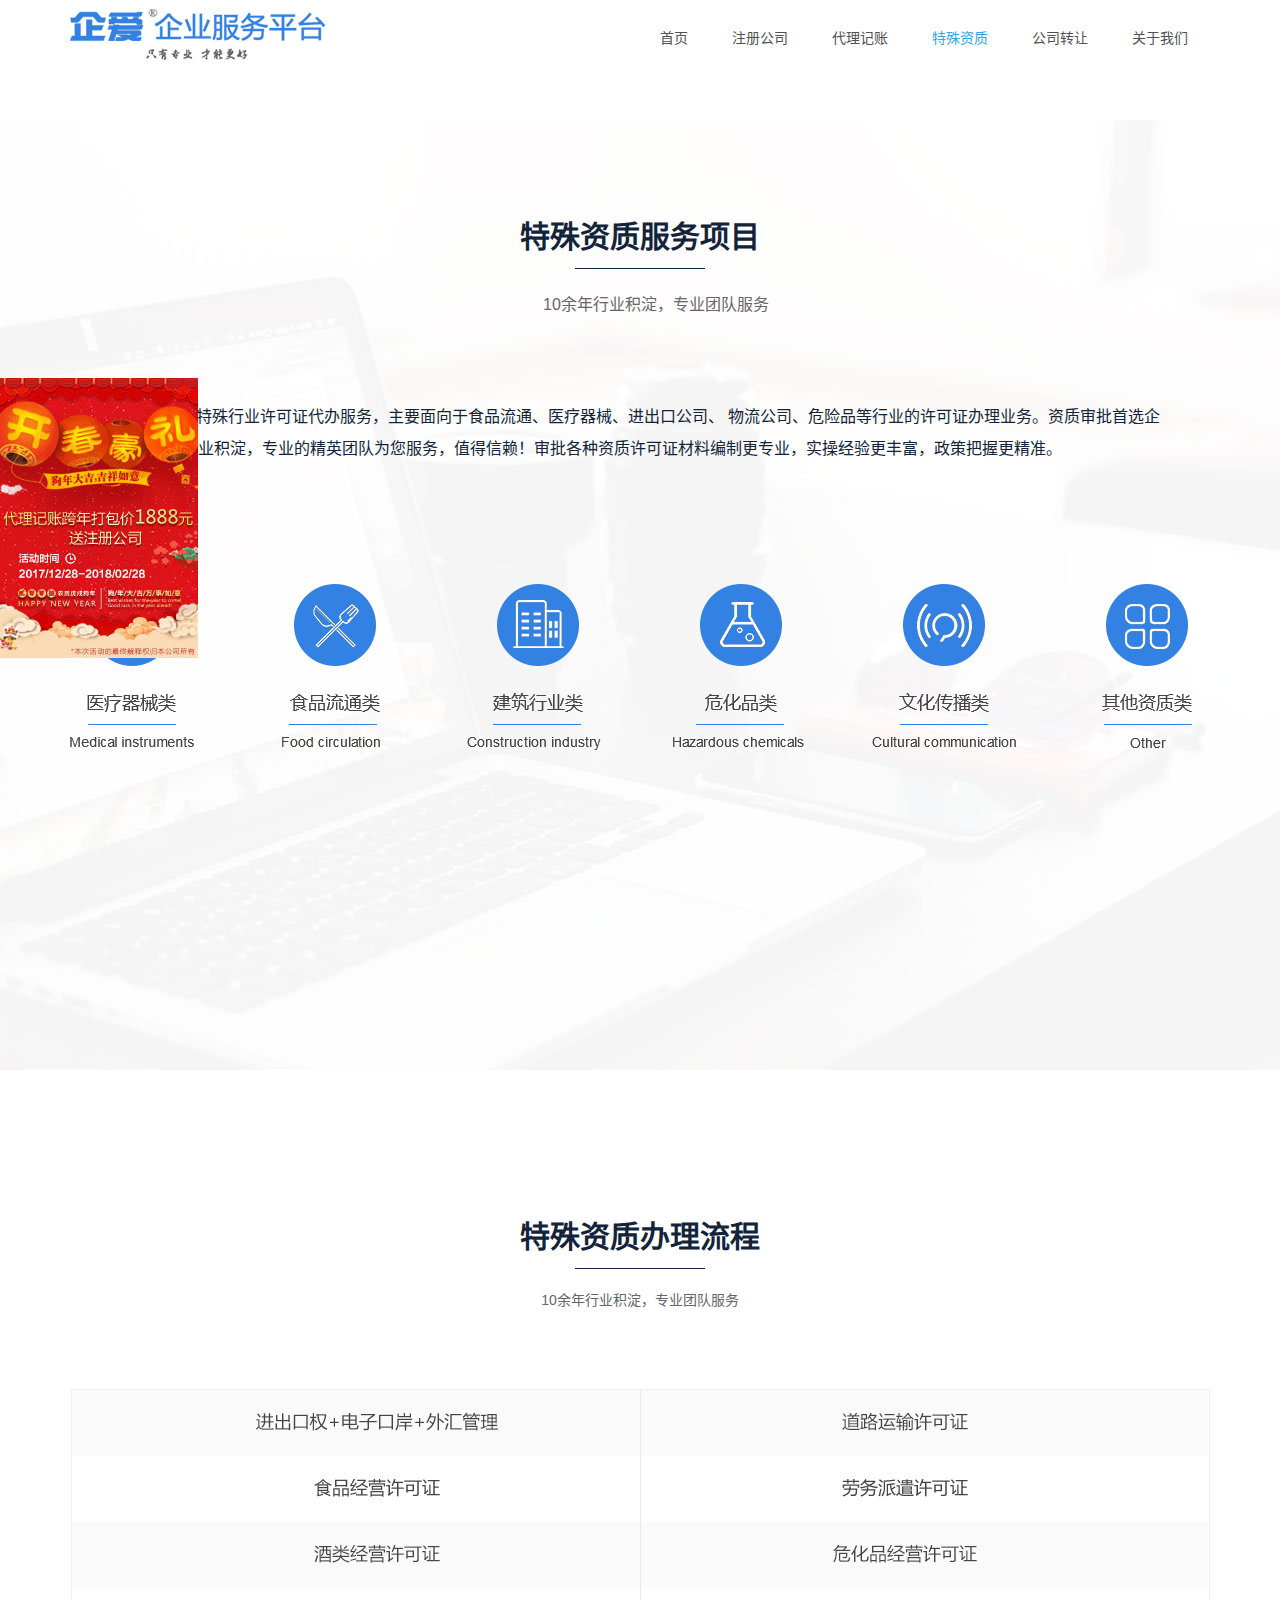
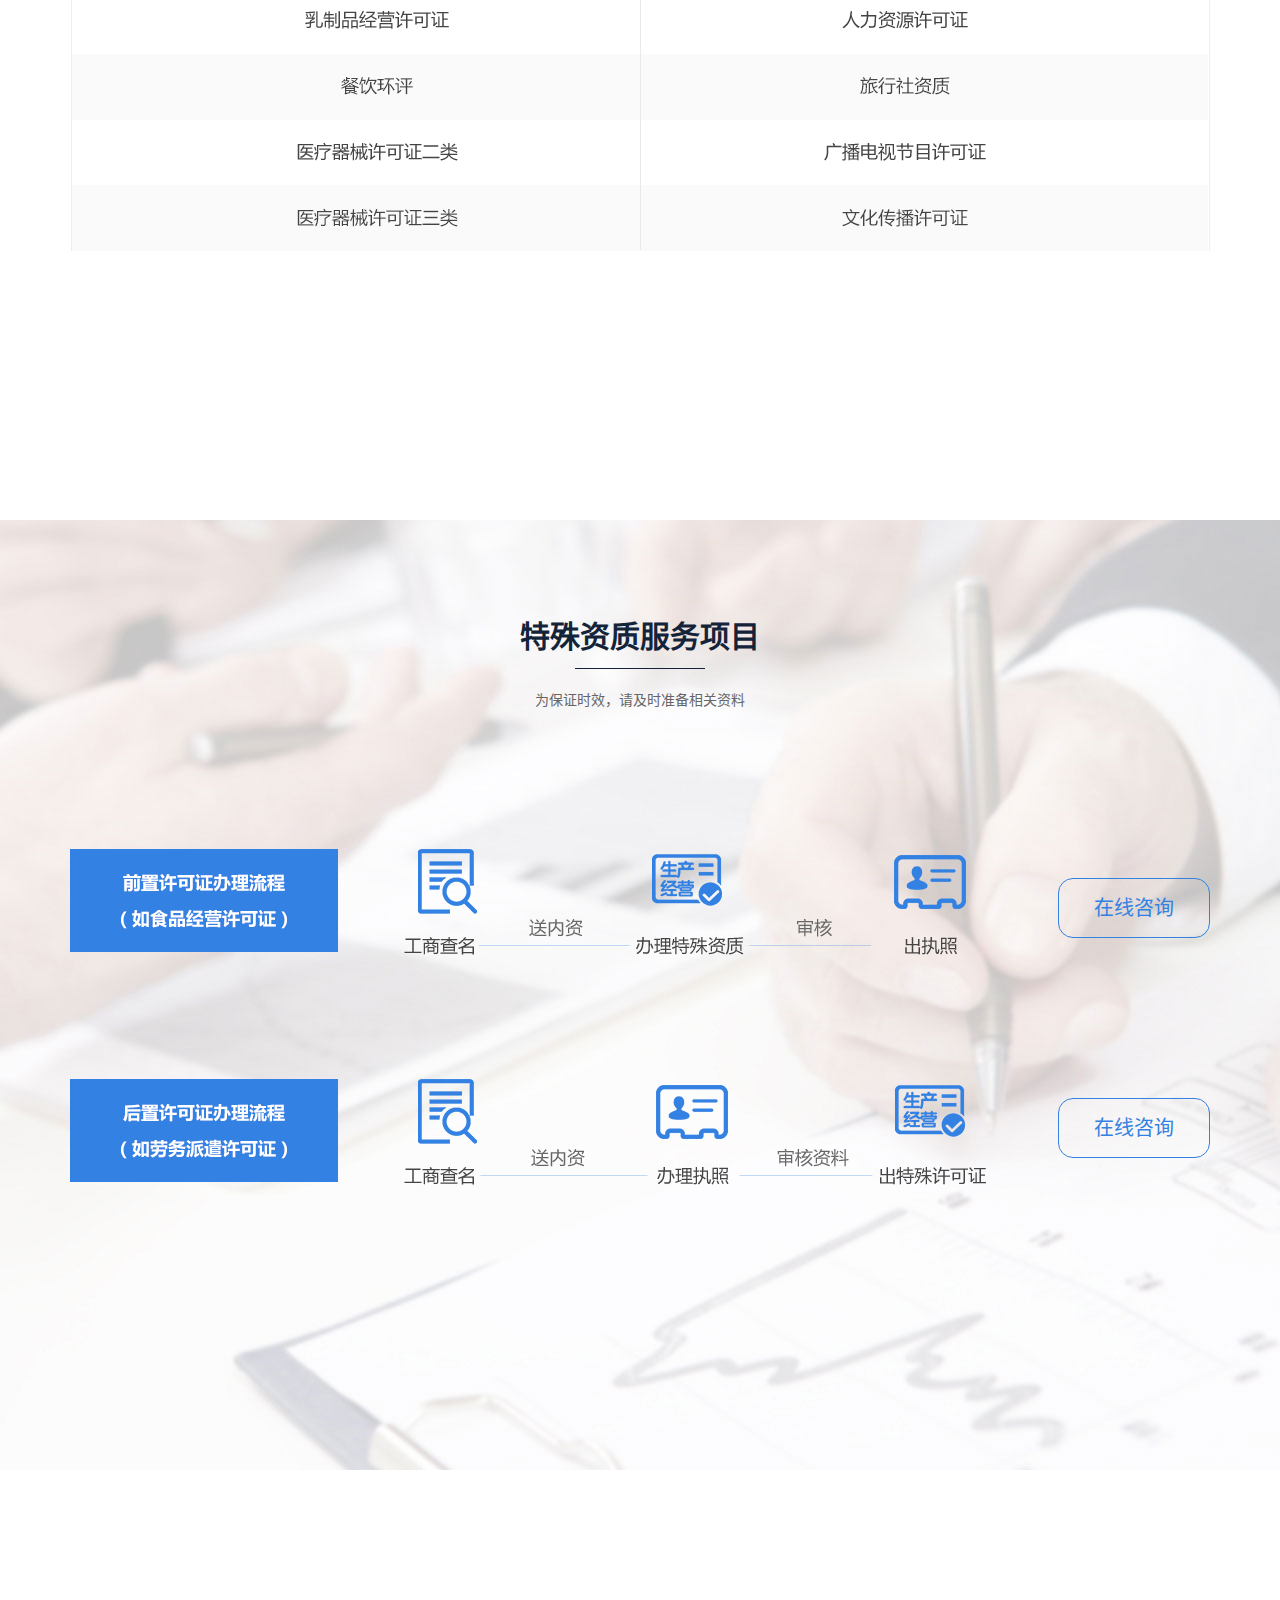
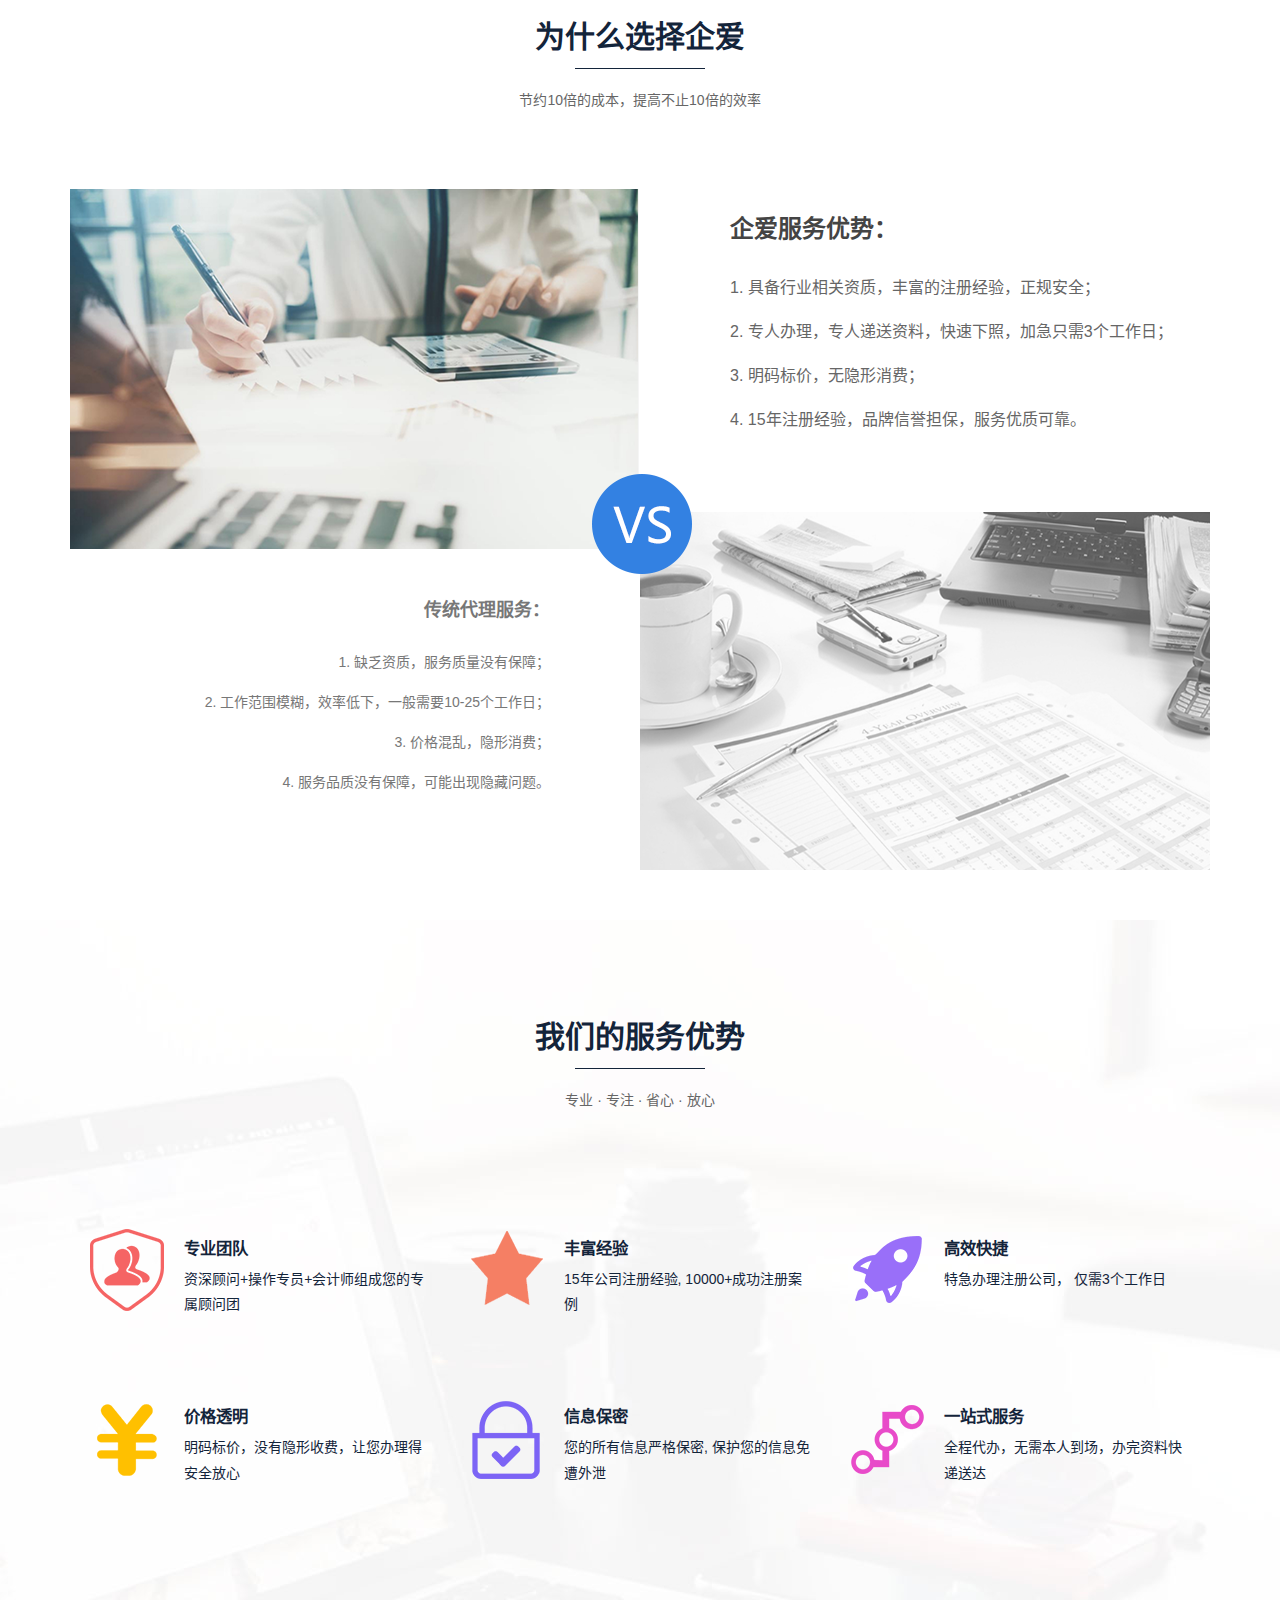
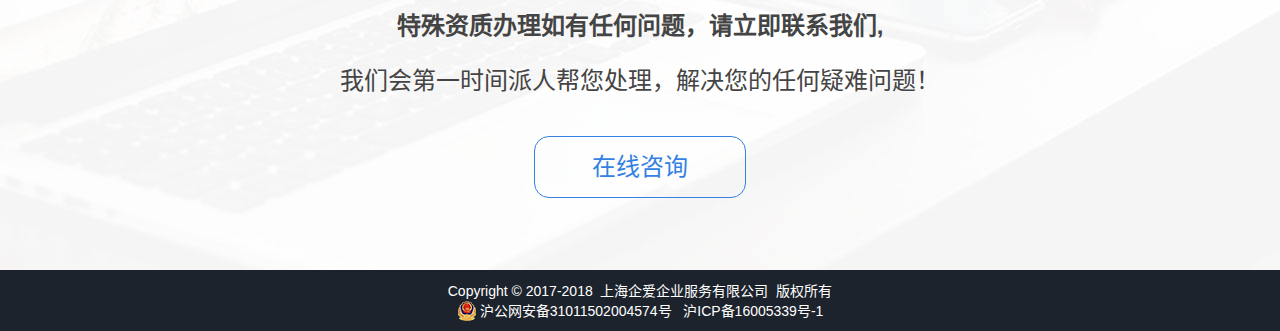
<file: special.html>
<!DOCTYPE html>
<html lang="zh-CN">
<head>
    <meta charset="utf-8">
    <meta name="keywords" content="注册公司,上海注册公司,公司核名,公司名称查询,注册公司核名,注册公司查名|" />
    <meta name="description" content="注册公司核名神器 免费提供高效、省心的公司核名和企业名称注册在线查询服务，注册公司就到企爱!" />
    <title>企爱中小企业服务平台-上海企爱企业服务有限公司</title>
    <link rel="stylesheet" type="text/css" href="css/jquery.fullPage.css">
    <link rel="stylesheet" type="text/css" href="css/animate.css">
    <link rel="stylesheet" type="text/css" href="css/style.css">
    <!--百度统计-->
    <script>
        var _hmt = _hmt || [];
        (function() {
            var hm = document.createElement("script");
            hm.src = "https://hm.baidu.com/hm.js?e0766c7e62ac39786e18e2a02daf4c13";
            var s = document.getElementsByTagName("script")[0];
            s.parentNode.insertBefore(hm, s);
        })();
    </script>
</head>
<body>
<div class="navbar" id="navbar">
    <div class="center-wrap clearfix">
        <h1 class="logo"><a href="./">logo</a></h1>
        <ul class="nav">
            <li><a href="./">首页</a></li>
            <li><a href="zc.html">注册公司</a></li>
            <li><a href="cw.html">代理记账</a></li>
            <li><a href="special.html" class="g-active">特殊资质</a></li>
            <li><a href="transfer.html">公司转让</a></li>
            <li><a href="about.html">关于我们</a></li>
        </ul>
    </div>
</div>
<div class="box70"></div>

<section class="sp_cont1">
    <div class="center-wrap">
        <div class="g-title">
            <h2>特殊资质服务项目</h2>
            <div class="line1"></div>
            <p>10余年行业积淀，专业团队服务</p>
        </div>
        <div class="content">
            <p>上海企爱特殊行业许可证代办服务，主要面向于食品流通、医疗器械、进出口公司、 物流公司、危险品等行业的许可证办理业务。资质审批首选企爱，10余年行业积淀，专业的精英团队为您服务，值得信赖！审批各种资质许可证材料编制更专业，实操经验更丰富，政策把握更精准。</p>
            <img src="images/sp1_contBg.png" />
        </div>
    </div>
</section>
<section class="sp_cont2">
    <div class="center-wrap">
        <div class="g-title">
            <h2>特殊资质办理流程</h2>
            <div class="line1"></div>
            <p>10余年行业积淀，专业团队服务</p>
        </div>
        <div class="content">
            <img src="images/sp2_contBg.png" />
        </div>
    </div>
</section>
<section class="sp_cont3">
    <div class="center-wrap">
        <div class="g-title">
            <h2>特殊资质服务项目</h2>
            <div class="line1"></div>
            <p>为保证时效，请及时准备相关资料</p>
        </div>
        <div class="content">
            <div class="c_img">
                <img src="images/sp3_contBg.png" />
            </div>
            <div class="c_btn">
                <a href="https://tb.53kf.com/code/client/10128903/1" target="_blank">在线咨询</a>
                <div style="display: block;width: 150px;height: 120px;"></div>
                <a href="https://tb.53kf.com/code/client/10128903/1" target="_blank">在线咨询</a>
            </div>
        </div>
    </div>
</section>
<section class="sp_cont4">
    <div class="center-wrap">
        <div class="g-title">
            <h2>为什么选择企爱</h2>
            <div class="line1"></div>
            <p>节约10倍的成本，提高不止10倍的效率</p>
        </div>
        <div class="five-content">
            <div class="cont1">
                <h3>企爱服务优势：</h3>
                <ul>
                    <li>1. 具备行业相关资质，丰富的注册经验，正规安全；</li>
                    <li>2. 专人办理，专人递送资料，快速下照，加急只需3个工作日；</li>
                    <li>3. 明码标价，无隐形消费；</li>
                    <li>4. 15年注册经验，品牌信誉担保，服务优质可靠。</li>
                </ul>
            </div>
            <div class="cont2">
                <h3>传统代理服务：</h3>
                <ul>
                    <li>1. 缺乏资质，服务质量没有保障；</li>
                    <li>2. 工作范围模糊，效率低下，一般需要10-25个工作日；</li>
                    <li>3. 价格混乱，隐形消费；</li>
                    <li>4. 服务品质没有保障，可能出现隐藏问题。</li>
                </ul>
            </div>
        </div>
    </div>
</section>
<section class="cw4_cont">
    <div class="center-wrap">
        <div class="g-title">
            <h2>我们的服务优势</h2>
            <div class="line1"></div>
            <p>专业 · 专注 · 省心 · 放心</p>
        </div>
        <div class="content">
            <div class="contBox">
                <div class="boxAll">
                    <img src="images/cw4_icon1.png" />
                    <h3>专业团队</h3>
                    <p>资深顾问+操作专员+会计师组成您的专属顾问团</p>
                </div>
                <div class="boxAll">
                    <img src="images/cw4_icon2.png" />
                    <h3>丰富经验</h3>
                    <p>15年公司注册经验, 10000+成功注册案例</p>
                </div>
                <div class="boxAll">
                    <img src="images/cw4_icon3.png" />
                    <h3>高效快捷</h3>
                    <p>特急办理注册公司， 仅需3个工作日</p>
                </div>
            </div>
            <div class="contBox">
                <div class="boxAll">
                    <img src="images/cw4_icon4.png" />
                    <h3>价格透明</h3>
                    <p>明码标价，没有隐形收费，让您办理得安全放心</p>
                </div>
                <div class="boxAll">
                    <img src="images/cw4_icon5.png" />
                    <h3>信息保密</h3>
                    <p>您的所有信息严格保密, 保护您的信息免遭外泄</p>
                </div>
                <div class="boxAll">
                    <img src="images/cw4_icon6.png" />
                    <h3>一站式服务</h3>
                    <p>全程代办，无需本人到场，办完资料快递送达</p>
                </div>
            </div>
        </div>
        <div class="content1">
            <h3>特殊资质办理如有任何问题，请立即联系我们,</h3>
            <p>我们会第一时间派人帮您处理，解决您的任何疑难问题！</p>
            <a href="https://tb.53kf.com/code/client/10128903/1" target="_blank">在线咨询</a>
        </div>
    </div>
</section>
<section class="copyright">
    <p>Copyright © 2017-2018&nbsp;&nbsp;上海企爱企业服务有限公司&nbsp;&nbsp;版权所有</p>
    <p><a target="_blank" href="http://www.beian.gov.cn/portal/registerSystemInfo?recordcode=31011502004574" style="display:inline-block;text-decoration:none;height:20px;line-height:20px;"><img src="images/ga_icon.png" style="float:left;margin-right: 3px;">沪公网安备31011502004574号</a>&nbsp;&nbsp;&nbsp;沪ICP备16005339号-1
        <span>
                    <script type="text/javascript">var cnzz_protocol = (("https:" == document.location.protocol) ? " https://" : " http://");document.write(unescape("%3Cspan id='cnzz_stat_icon_1261719777'%3E%3C/span%3E%3Cscript src='" + cnzz_protocol + "s95.cnzz.com/z_stat.php%3Fid%3D1261719777%26show%3Dpic1' type='text/javascript'%3E%3C/script%3E"));</script>
                </span>
    </p>
</section>
<script src="js/jquery-1.8.3.min.js"></script>
<script src="js/jquery.fullPage.js"></script>
<script src="js/jquery.smart3d.js"></script>
<script src="js/wow.min.js"></script>
<script src="js/main.js"></script>
<script>
    (function() {var _53code = document.createElement("script");_53code.src = "//tb.53kf.com/code/code/10128903/1";var s = document.getElementsByTagName("script")[0]; s.parentNode.insertBefore(_53code, s);})();
</script>
</body>
</html>
</file>
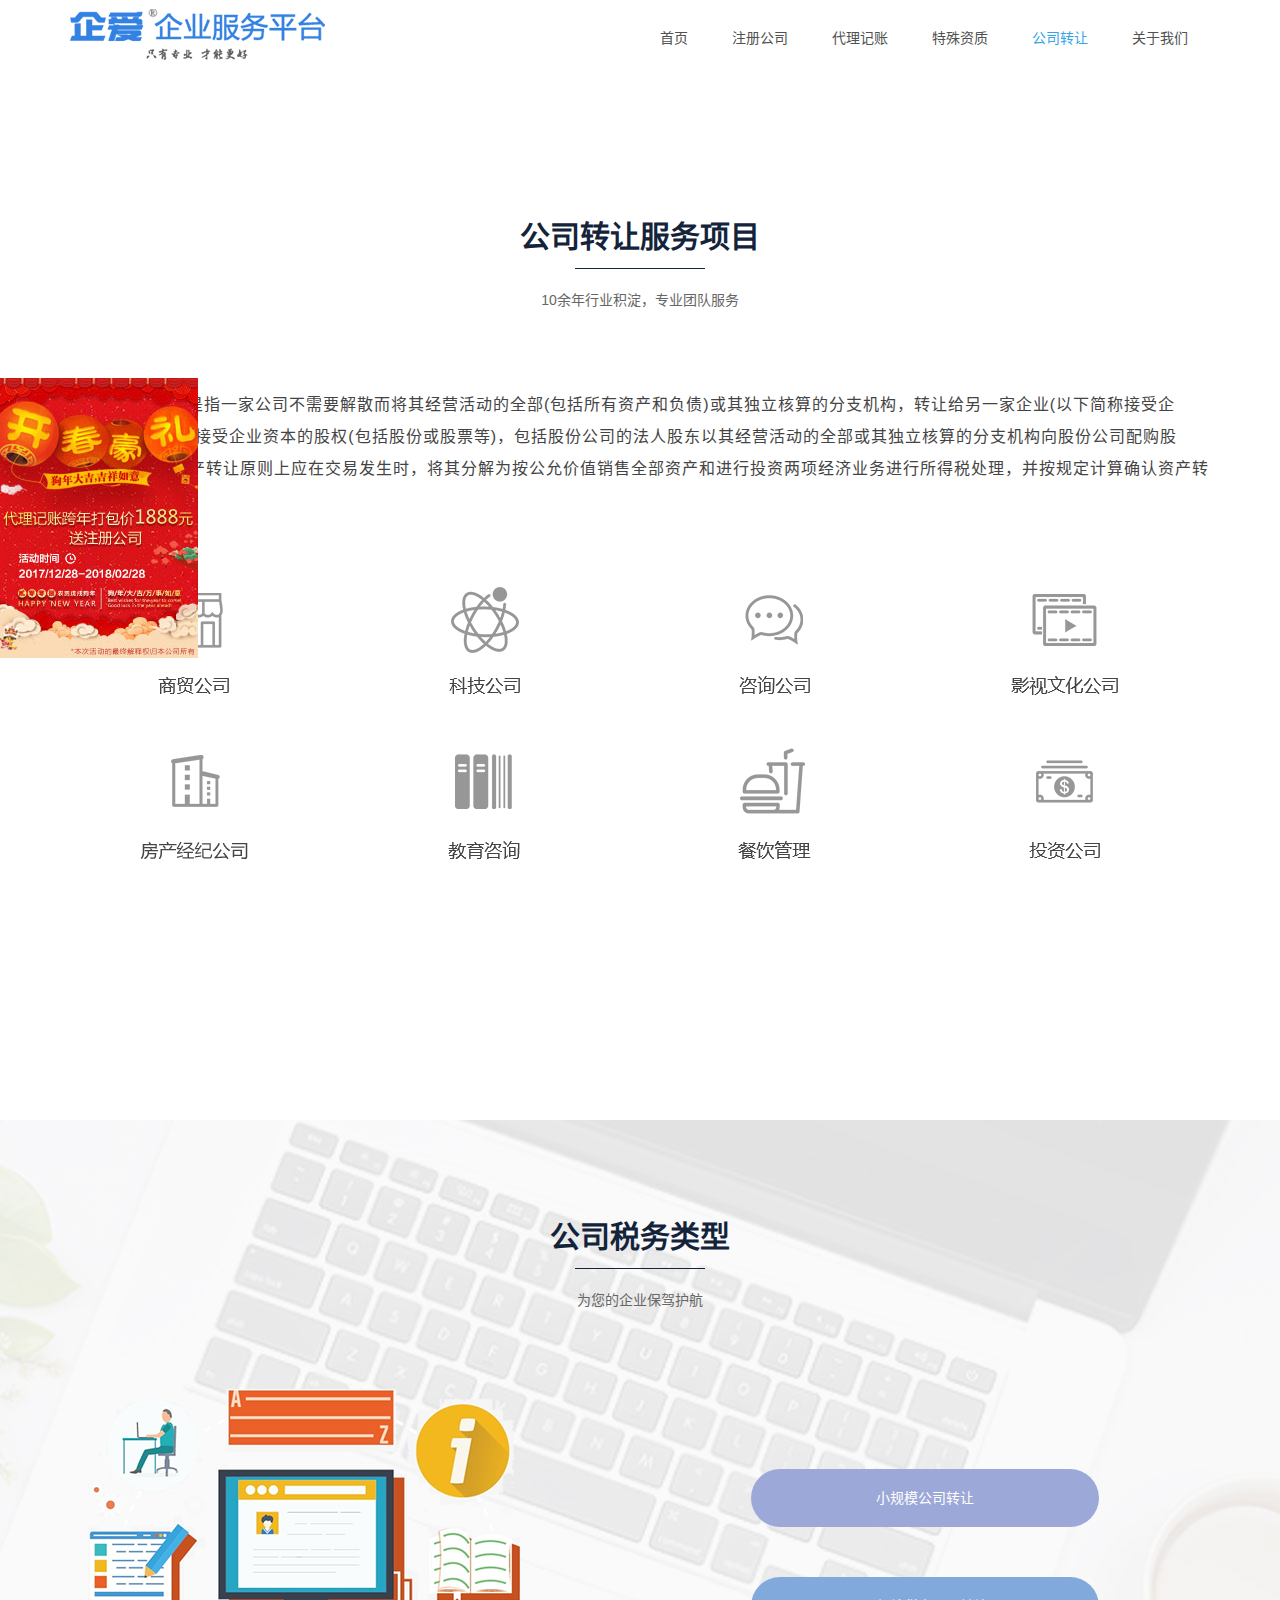
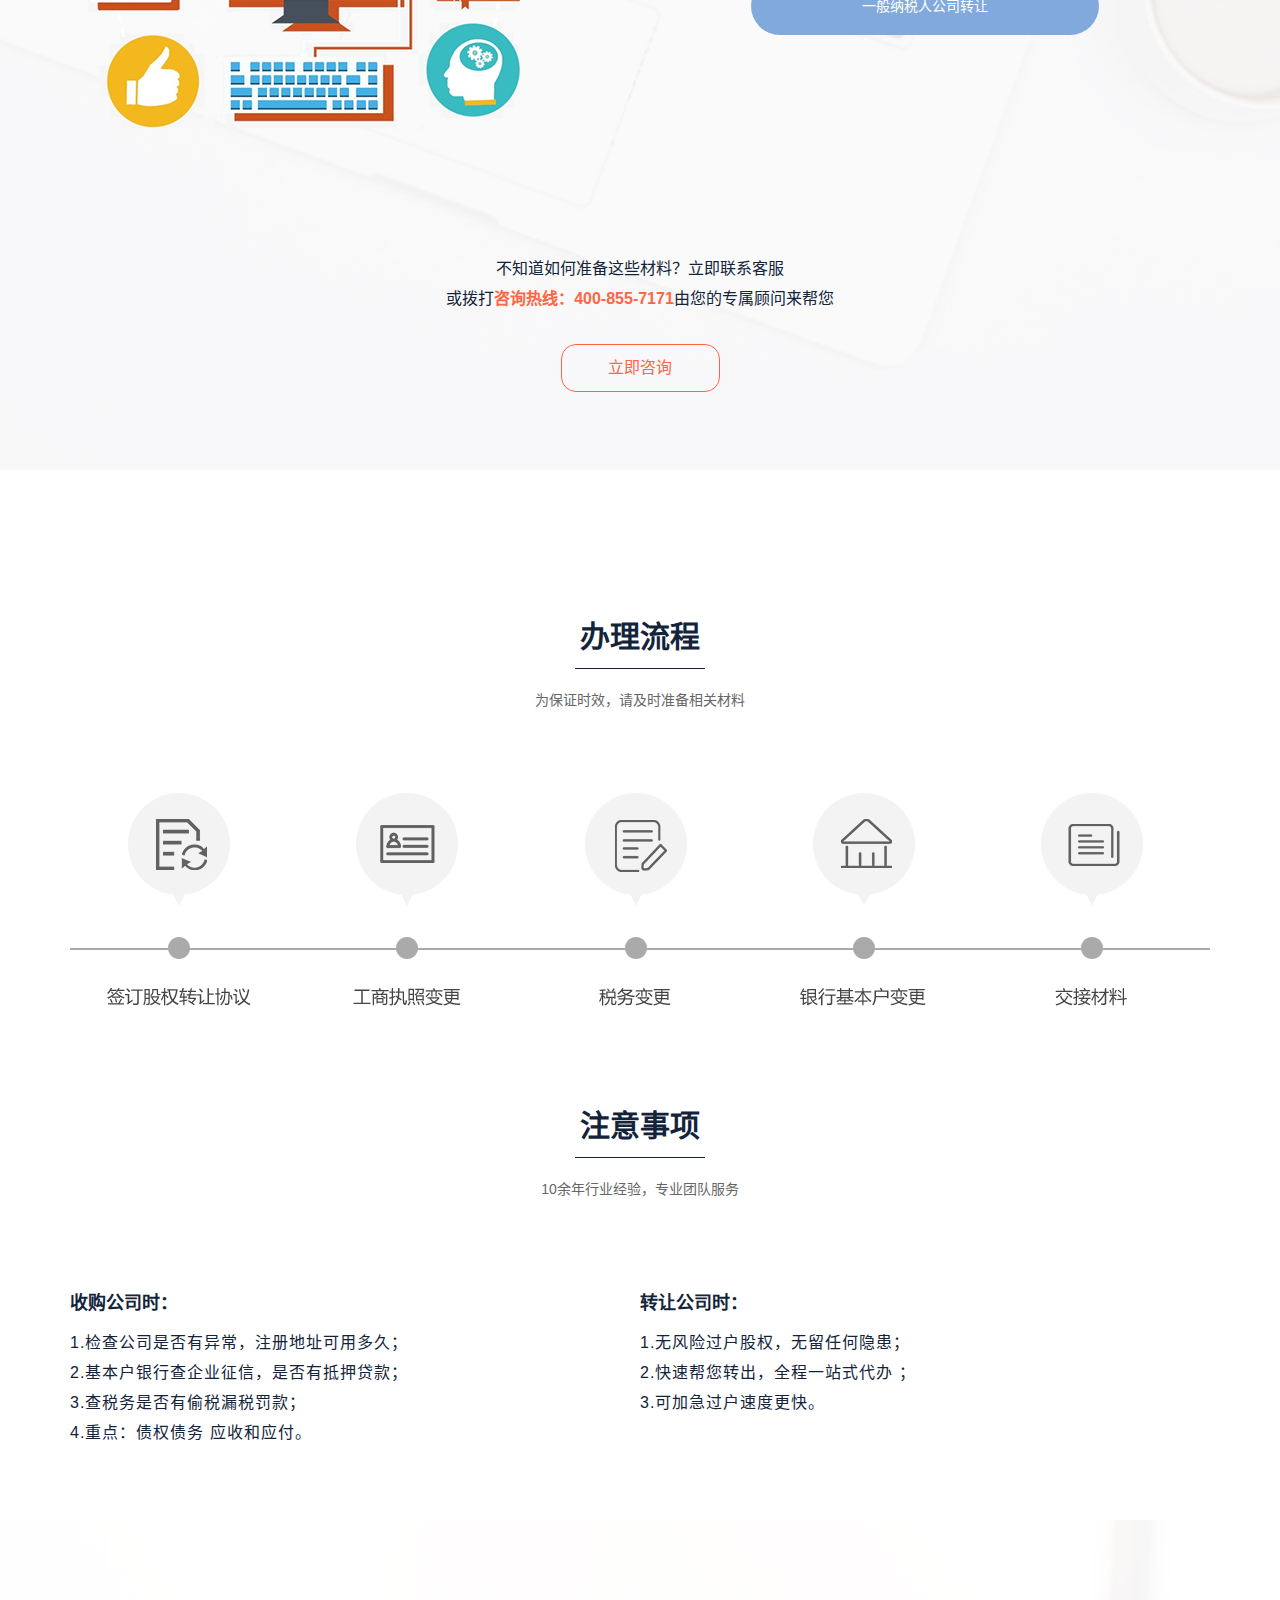
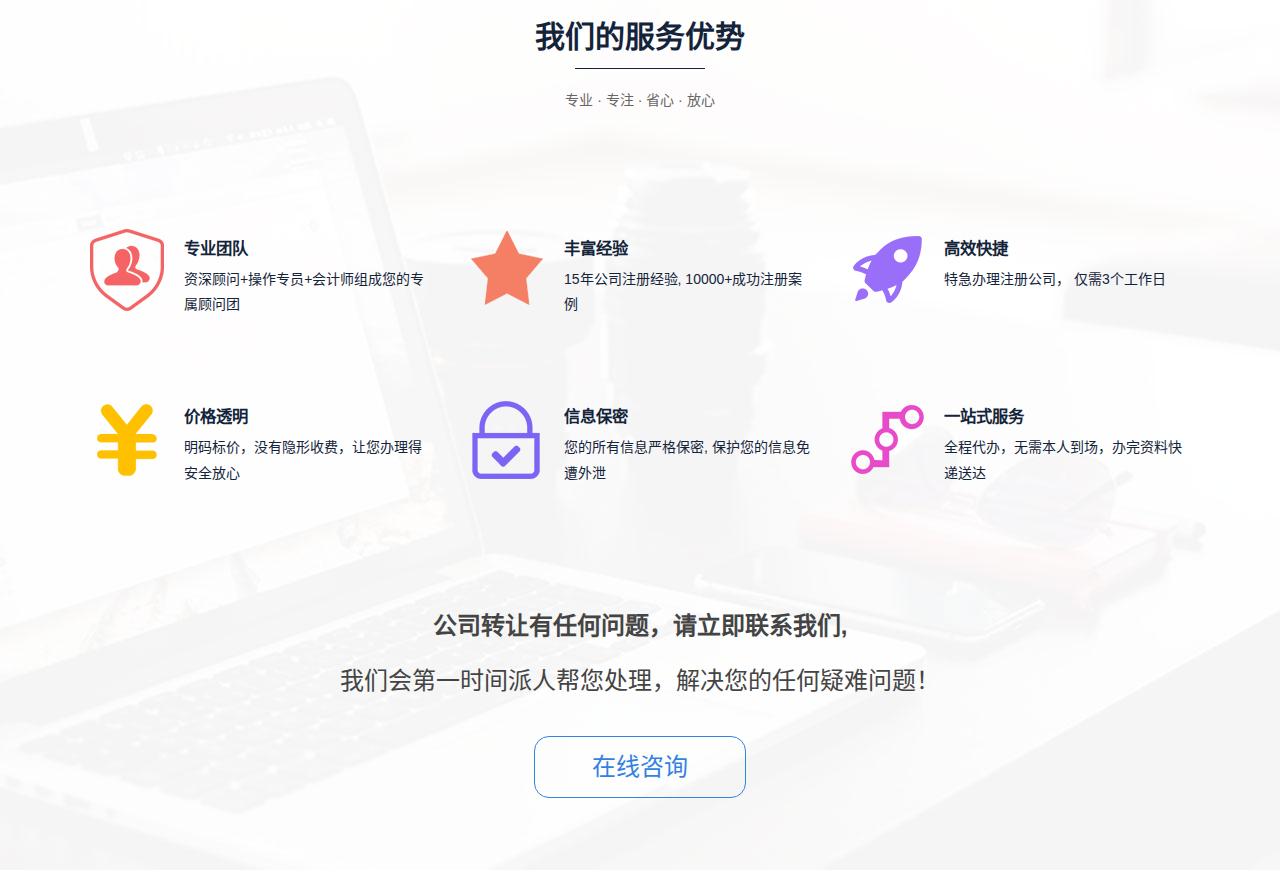
<file: transfer.html>
﻿<!DOCTYPE html>
<html lang="zh-CN">
<head>
    <meta charset="utf-8">
    <meta name="keywords" content="注册公司,上海注册公司,公司核名,公司名称查询,注册公司核名,注册公司查名|" />
    <meta name="description" content="注册公司核名神器 免费提供高效、省心的公司核名和企业名称注册在线查询服务，注册公司就到企爱!" />
    <title>企爱中小企业服务平台-上海企爱企业服务有限公司</title>
    <link rel="stylesheet" type="text/css" href="css/jquery.fullPage.css">
    <link rel="stylesheet" type="text/css" href="css/animate.css">
    <link rel="stylesheet" type="text/css" href="css/style.css">
    <!--百度统计-->
    <script>
        var _hmt = _hmt || [];
        (function() {
            var hm = document.createElement("script");
            hm.src = "https://hm.baidu.com/hm.js?e0766c7e62ac39786e18e2a02daf4c13";
            var s = document.getElementsByTagName("script")[0];
            s.parentNode.insertBefore(hm, s);
        })();
    </script>
</head>
<body>
<div class="navbar" id="navbar">
    <div class="center-wrap clearfix">
        <h1 class="logo"><a href="./">logo</a></h1>
        <ul class="nav">
            <li><a href="./">首页</a></li>
            <li><a href="zc.html">注册公司</a></li>
            <li><a href="cw.html">代理记账</a></li>
            <li><a href="special.html">特殊资质</a></li>
            <li><a href="transfer.html"  class="g-active">公司转让</a></li>
            <li><a href="about.html">关于我们</a></li>
        </ul>
    </div>
</div>
<div class="box70"></div>

<section class="tr_cont1">
    <div class="center-wrap">
        <div class="g-title">
            <h2>公司转让服务项目</h2>
            <div class="line1"></div>
            <p>10余年行业积淀，专业团队服务</p>
        </div>
        <div class="content">
            <p>公司转让，是指一家公司不需要解散而将其经营活动的全部(包括所有资产和负债)或其独立核算的分支机构，转让给另一家企业(以下简称接受企业)，以换取代表接受企业资本的股权(包括股份或股票等)，包括股份公司的法人股东以其经营活动的全部或其独立核算的分支机构向股份公司配购股票。企业整体资产转让原则上应在交易发生时，将其分解为按公允价值销售全部资产和进行投资两项经济业务进行所得税处理，并按规定计算确认资产转让所得或损失。</p>
            <img src="images/tr_cont1Bg.png" />
        </div>
    </div>
</section>
<section class="tr_cont2">
    <div class="center-wrap">
        <div class="g-title">
            <h2>公司税务类型</h2>
            <div class="line1"></div>
            <p>为您的企业保驾护航</p>
        </div>
        <div class="content">
            <div class="box1">
                <img src="images/tr_cont2Img.png" />
            </div>
            <div class="box2">
                <ul>
                    <li><a href="https://tb.53kf.com/code/client/10128903/1" target="_blank">小规模公司转让</a></li>
                    <li><a href="https://tb.53kf.com/code/client/10128903/1" target="_blank">一般纳税人公司转让</a></li>
                </ul>
            </div>
        </div>
        <div class="two-cont3">
            <p>不知道如何准备这些材料？立即联系客服</p>
            <p>或拨打<span style="color: #ff6543;font-weight: 700;">咨询热线：400-855-7171</span>由您的专属顾问来帮您</p>
            <a href="https://tb.53kf.com/code/client/10128903/1" target="_blank">立即咨询</a>
        </div>
    </div>
</section>
<section class="tr_cont3">
    <div class="center-wrap">
        <div class="g-title">
            <h2>办理流程</h2>
            <div class="line1"></div>
            <p>为保证时效，请及时准备相关材料</p>
        </div>
        <div class="content1">
            <img src="images/tr3_contImg.png" />
        </div>
        <div class="g-title">
            <h2>注意事项</h2>
            <div class="line1"></div>
            <p>10余年行业经验，专业团队服务</p>
        </div>
        <div class="content2">
            <div class="box1">
                <p>收购公司时：</p>
                <ul>
                    <li>1.检查公司是否有异常，注册地址可用多久；</li>
                    <li>2.基本户银行查企业征信，是否有抵押贷款；</li>
                    <li>3.查税务是否有偷税漏税罚款；</li>
                    <li>4.重点：债权债务 应收和应付。</li>
                </ul>
            </div>
            <div class="box2">
                <p>转让公司时：</p>
                <ul>
                    <li>1.无风险过户股权，无留任何隐患；</li>
                    <li>2.快速帮您转出，全程一站式代办 ；</li>
                    <li>3.可加急过户速度更快。</li>
                </ul>
            </div>
        </div>
    </div>
</section>
<section class="cw4_cont">
    <div class="center-wrap">
        <div class="g-title">
            <h2>我们的服务优势</h2>
            <div class="line1"></div>
            <p>专业 · 专注 · 省心 · 放心</p>
        </div>
        <div class="content">
            <div class="contBox">
                <div class="boxAll">
                    <img src="images/cw4_icon1.png" />
                    <h3>专业团队</h3>
                    <p>资深顾问+操作专员+会计师组成您的专属顾问团</p>
                </div>
                <div class="boxAll">
                    <img src="images/cw4_icon2.png" />
                    <h3>丰富经验</h3>
                    <p>15年公司注册经验, 10000+成功注册案例</p>
                </div>
                <div class="boxAll">
                    <img src="images/cw4_icon3.png" />
                    <h3>高效快捷</h3>
                    <p>特急办理注册公司， 仅需3个工作日</p>
                </div>
            </div>
            <div class="contBox">
                <div class="boxAll">
                    <img src="images/cw4_icon4.png" />
                    <h3>价格透明</h3>
                    <p>明码标价，没有隐形收费，让您办理得安全放心</p>
                </div>
                <div class="boxAll">
                    <img src="images/cw4_icon5.png" />
                    <h3>信息保密</h3>
                    <p>您的所有信息严格保密, 保护您的信息免遭外泄</p>
                </div>
                <div class="boxAll">
                    <img src="images/cw4_icon6.png" />
                    <h3>一站式服务</h3>
                    <p>全程代办，无需本人到场，办完资料快递送达</p>
                </div>
            </div>
        </div>
        <div class="content1">
            <h3>公司转让有任何问题，请立即联系我们,</h3>
            <p>我们会第一时间派人帮您处理，解决您的任何疑难问题！</p>
            <a href="https://tb.53kf.com/code/client/10128903/1" target="_blank">在线咨询</a>
        </div>
    </div>
</section>
<script src="js/jquery-1.8.3.min.js"></script>
<script src="js/jquery.fullPage.js"></script>
<script src="js/jquery.smart3d.js"></script>
<script src="js/wow.min.js"></script>
<script src="js/main.js"></script>
<script>
    (function() {var _53code = document.createElement("script");_53code.src = "//tb.53kf.com/code/code/10128903/1";var s = document.getElementsByTagName("script")[0]; s.parentNode.insertBefore(_53code, s);})();
</script>
</body>
</html>
</file>
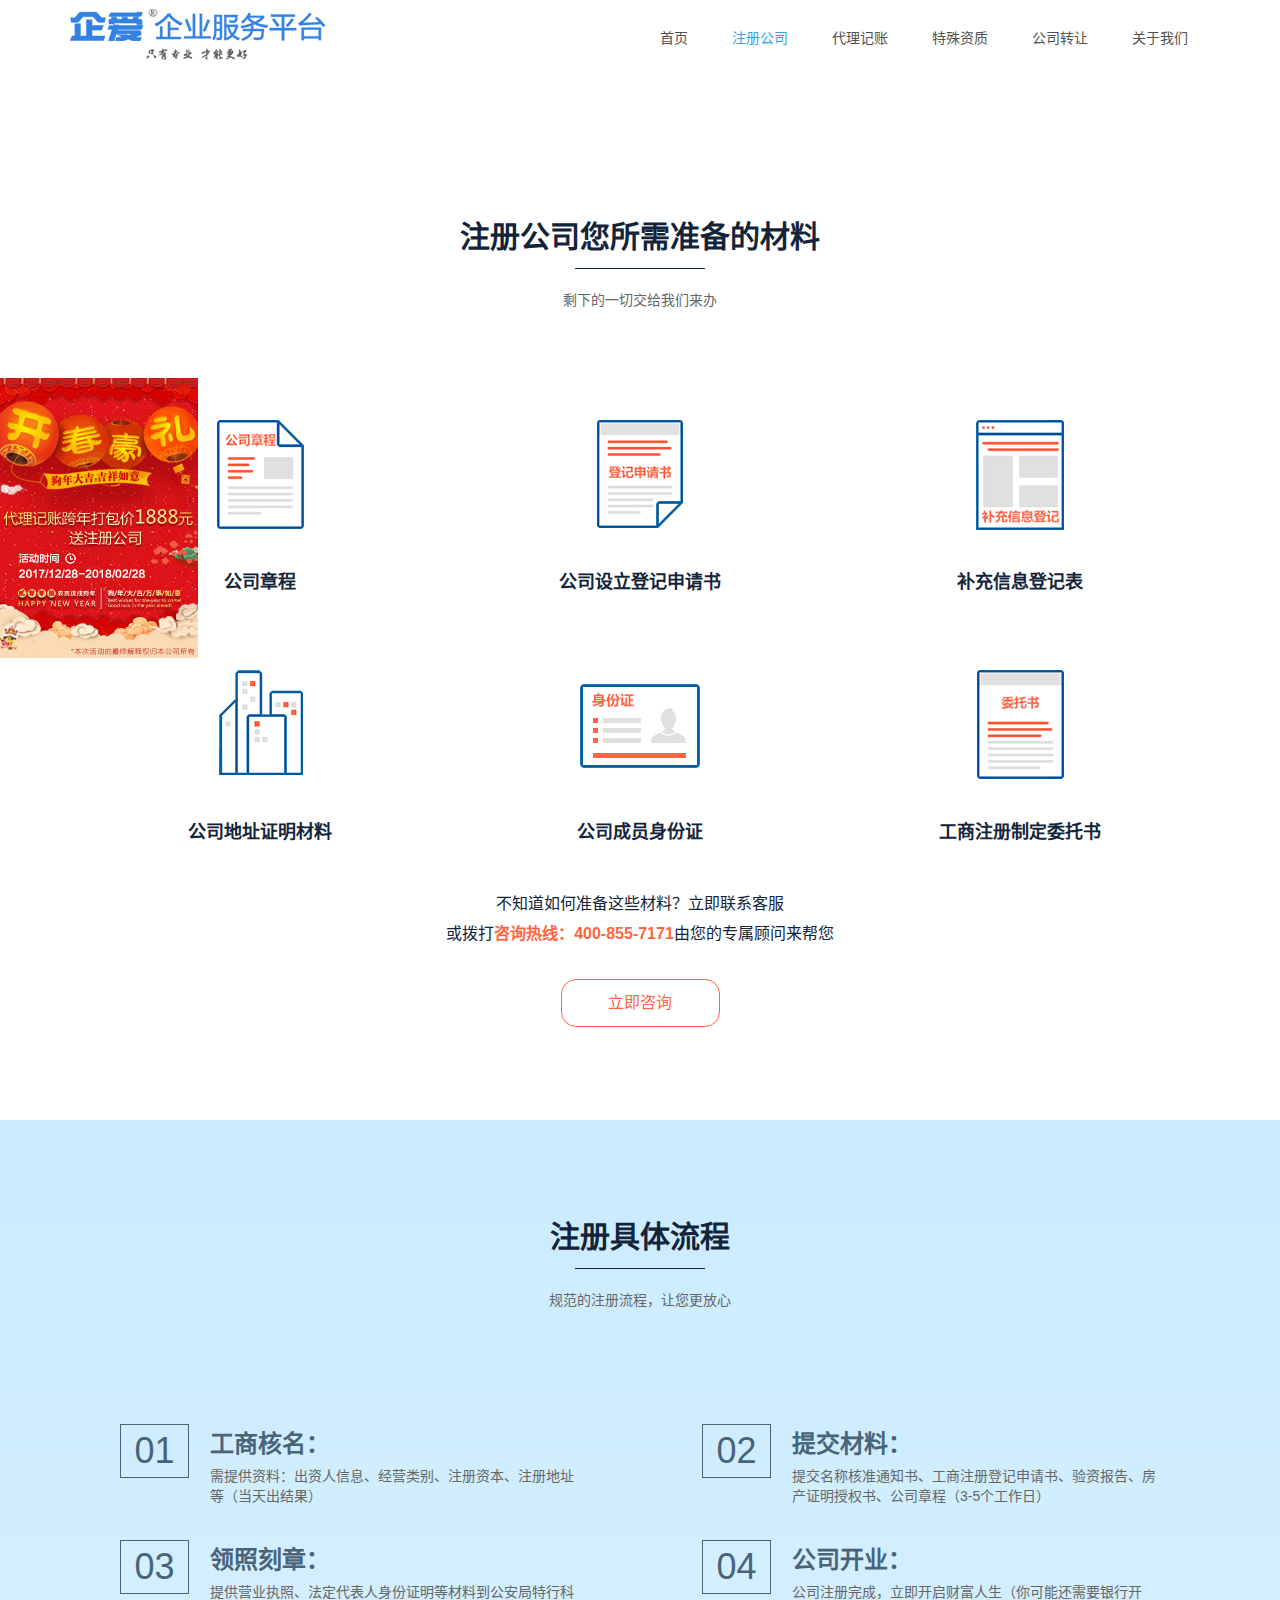
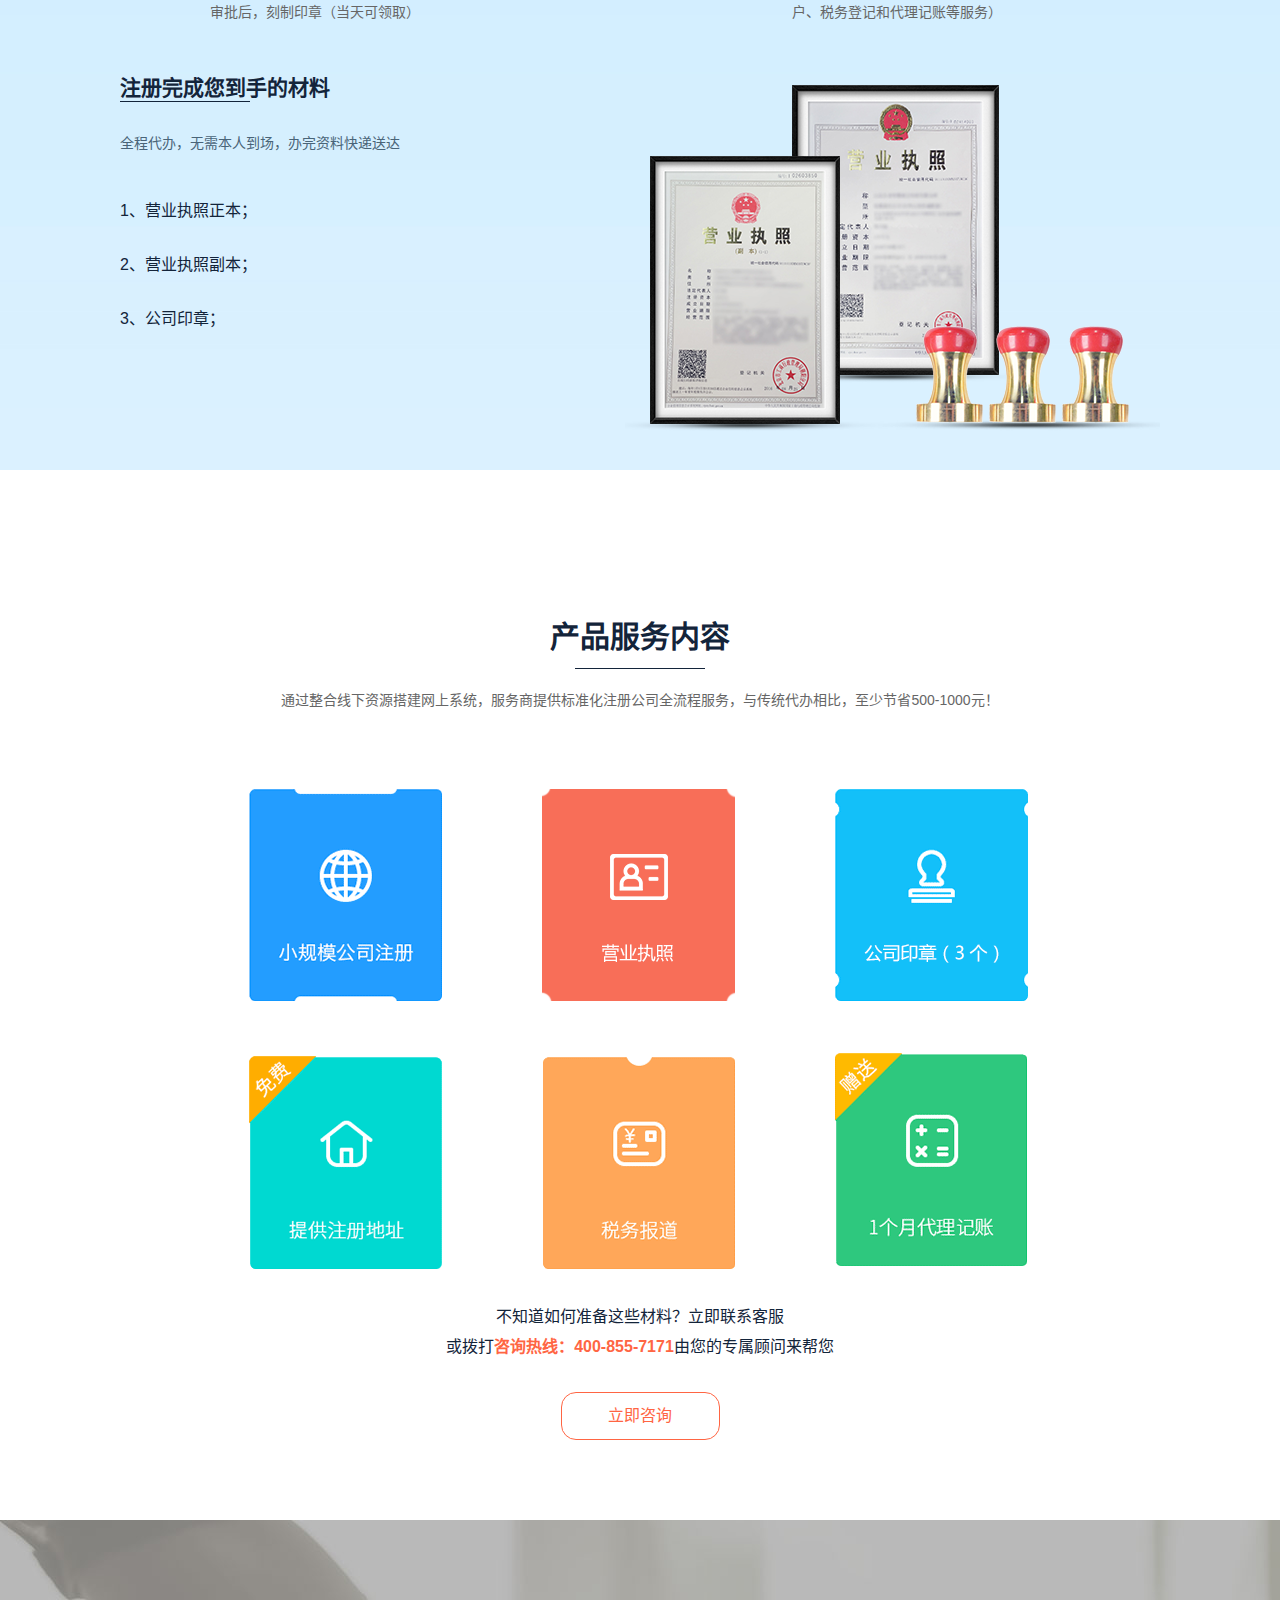
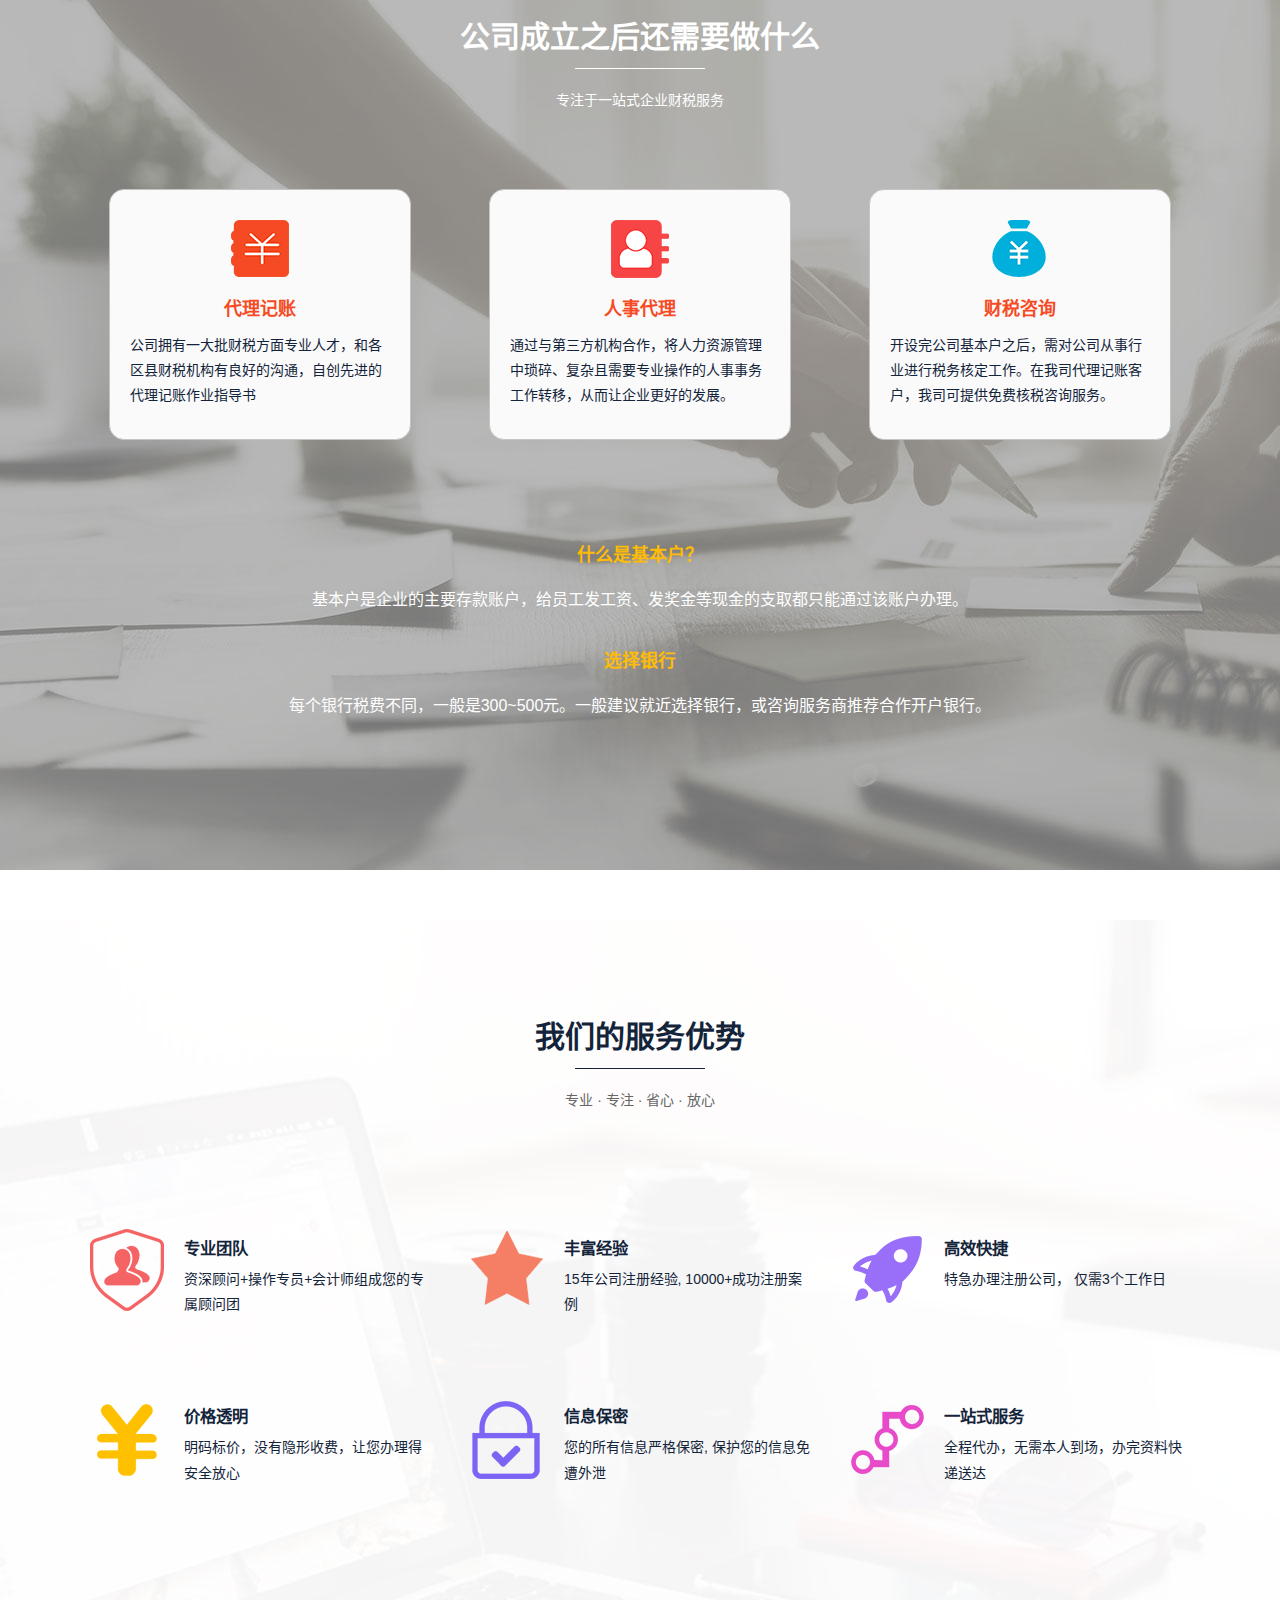
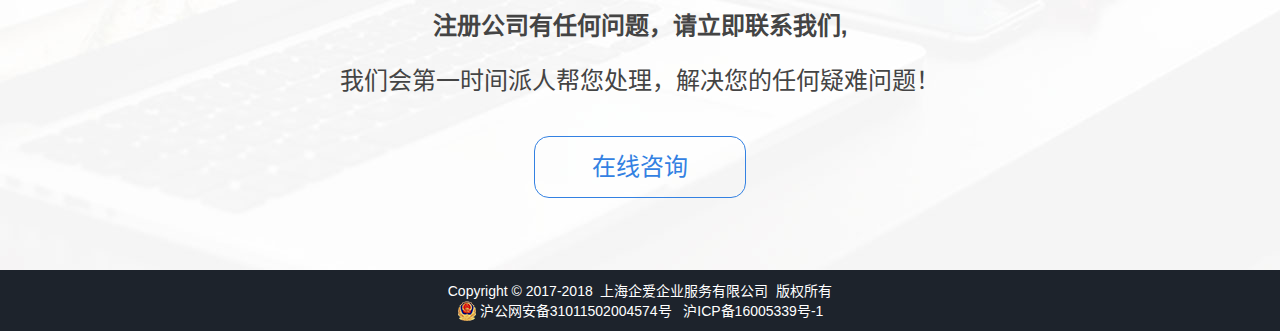
<file: zc.html>
<!DOCTYPE html>
<html lang="zh-CN">
<head>
    <meta charset="utf-8">
    <meta name="keywords" content="注册公司,上海注册公司,公司核名,公司名称查询,注册公司核名,注册公司查名|" />
    <meta name="description" content="注册公司核名神器 免费提供高效、省心的公司核名和企业名称注册在线查询服务，注册公司就到企爱!" />
    <title>企爱中小企业服务平台-上海企爱企业服务有限公司</title>
    <link rel="stylesheet" type="text/css" href="css/jquery.fullPage.css">
    <link rel="stylesheet" type="text/css" href="css/animate.css">
    <link rel="stylesheet" type="text/css" href="css/style.css">
    <!--百度统计-->
    <script>
        var _hmt = _hmt || [];
        (function() {
            var hm = document.createElement("script");
            hm.src = "https://hm.baidu.com/hm.js?e0766c7e62ac39786e18e2a02daf4c13";
            var s = document.getElementsByTagName("script")[0];
            s.parentNode.insertBefore(hm, s);
        })();
    </script>
</head>
<body>
<div class="navbar" id="navbar">
    <div class="center-wrap clearfix">
        <h1 class="logo"><a href="./">logo</a></h1>
        <ul class="nav">
            <li><a href="./">首页</a></li>
            <li><a href="zc.html" class="g-active">注册公司</a></li>
            <li><a href="cw.html">代理记账</a></li>
            <li><a href="special.html">特殊资质</a></li>
            <li><a href="transfer.html">公司转让</a></li>
            <li><a href="about.html">关于我们</a></li>
        </ul>
    </div>
</div>
<div class="box70"></div>

<section class="zc1_cont">
    <div class="center-wrap">
        <div class="g-title">
            <h2>注册公司您所需准备的材料</h2>
            <div class="line1"></div>
            <p>剩下的一切交给我们来办</p>
        </div>
        <div class="content">
            <div class="two-content">
                <div class="two-cont">
                    <div class="two-box">
                        <img src="images/bg2-con1_1.png" />
                        <p>公司章程</p>
                    </div>
                    <div class="two-box">
                        <img src="images/bg2-con1_2.png" />
                        <p>公司设立登记申请书</p>
                    </div>
                    <div class="two-box">
                        <img src="images/bg2-con1_3.png" />
                        <p>补充信息登记表</p>
                    </div>
                </div>
                <div class="two-cont">
                    <div class="two-box">
                        <img src="images/bg2-con2_1.png" />
                        <p>公司地址证明材料</p>
                    </div>
                    <div class="two-box">
                        <img src="images/bg2-con2_2.png" />
                        <p>公司成员身份证</p>
                    </div>
                    <div class="two-box">
                        <img src="images/bg2-con2_3.png" />
                        <p>工商注册制定委托书</p>
                    </div>
                </div>
                <div class="two-cont3">
                    <p>不知道如何准备这些材料？立即联系客服</p>
                    <p>或拨打<span style="color: #ff6543;font-weight: 700;">咨询热线：400-855-7171</span>由您的专属顾问来帮您</p>
                    <a href="https://tb.53kf.com/code/client/10128903/1" target="_blank">立即咨询</a>
                </div>
            </div>
        </div>
    </div>
</section>
<section class="zc2_cont">
    <div class="center-wrap">
        <div class="g-title">
            <h2>注册具体流程</h2>
            <div class="line1"></div>
            <p>规范的注册流程，让您更放心</p>
        </div>
        <div class="three-content">
            <div class="three-cont1">
                <div class="three_contL">
                    <div class="t_box">
                        <div class="box_title">01</div>
                        <div class="box_cont">
                            <h3>工商核名：</h3>
                            <p>需提供资料：出资人信息、经营类别、注册资本、注册地址等（当天出结果）</p>
                        </div>
                    </div>
                    <div class="t_box">
                        <div class="box_title">03</div>
                        <div class="box_cont">
                            <h3>领照刻章：</h3>
                            <p>提供营业执照、法定代表人身份证明等材料到公安局特行科审批后，刻制印章（当天可领取）</p>
                        </div>
                    </div>
                </div>
                <div class="three_contR">
                    <div class="t_box">
                        <div class="box_title">02</div>
                        <div class="box_cont">
                            <h3>提交材料：</h3>
                            <p>提交名称核准通知书、工商注册登记申请书、验资报告、房产证明授权书、公司章程（3-5个工作日）</p>
                        </div>
                    </div>
                    <div class="t_box">
                        <div class="box_title">04</div>
                        <div class="box_cont">
                            <h3>公司开业：</h3>
                            <p>公司注册完成，立即开启财富人生（你可能还需要银行开户、税务登记和代理记账等服务）</p>
                        </div>
                    </div>
                </div>
            </div>
            <div class="three-cont2">
                <div class="cont2_cont">
                    <div class="title">
                        <h2>注册完成您到手的材料</h2>
                        <div class="line2"></div>
                        <p>全程代办，无需本人到场，办完资料快递送达</p>
                    </div>
                    <div class="cont">
                        <ul>
                            <li>1、营业执照正本；</li>
                            <li>2、营业执照副本；</li>
                            <li>3、公司印章；</li>
                        </ul>
                    </div>
                </div>
                <div class="cont2_img">
                    <img src="images/bg3-cont2.png" />
                </div>
            </div>
        </div>
    </div>
</section>
<section class="zc3_cont">
    <div class="center-wrap">
        <div class="g-title">
            <h2>产品服务内容</h2>
            <div class="line1"></div>
            <p>通过整合线下资源搭建网上系统，服务商提供标准化注册公司全流程服务，与传统代办相比，至少节省500-1000元！</p>
        </div>
        <div class="content">
            <img src="images/zc3_bg.png" />
        </div>
        <div class="two-cont3">
            <p>不知道如何准备这些材料？立即联系客服</p>
            <p>或拨打<span style="color: #ff6543;font-weight: 700;">咨询热线：400-855-7171</span>由您的专属顾问来帮您</p>
            <a href="https://tb.53kf.com/code/client/10128903/1" target="_blank">立即咨询</a>
        </div>
    </div>
</section>
<section class="zc4_cont">
    <div class="center-wrap">
        <div class="g-title">
            <h2 class="c-white">公司成立之后还需要做什么</h2>
            <div class="line1" style="background-color: #fff"></div>
            <p class="c-white">专注于一站式企业财税服务</p>
        </div>
        <div class="content">
            <div class="boxAll">
                <div class="box">
                    <img src="images/zc4_icon1.jpg" />
                    <h3>代理记账</h3>
                    <p>公司拥有一大批财税方面专业人才，和各区县财税机构有良好的沟通，自创先进的代理记账作业指导书</p>
                </div>
                <div class="box">
                    <img src="images/zc4_icon2.jpg" />
                    <h3>人事代理</h3>
                    <p>通过与第三方机构合作，将人力资源管理中琐碎、复杂且需要专业操作的人事事务工作转移，从而让企业更好的发展。</p>
                </div>
                <div class="box">
                    <img src="images/zc4_icon3.jpg" />
                    <h3>财税咨询</h3>
                    <p>开设完公司基本户之后，需对公司从事行业进行税务核定工作。在我司代理记账客户，我司可提供免费核税咨询服务。</p>
                </div>
            </div>
            <div class="footer_cont">
                <h3>什么是基本户？</h3>
                <p>基本户是企业的主要存款账户，给员工发工资、发奖金等现金的支取都只能通过该账户办理。</p>
                <br />
                <h3>选择银行</h3>
                <p>每个银行税费不同，一般是300~500元。一般建议就近选择银行，或咨询服务商推荐合作开户银行。</p>
            </div>
        </div>
    </div>
</section>
<section class="cw4_cont">
    <div class="center-wrap">
        <div class="g-title">
            <h2>我们的服务优势</h2>
            <div class="line1"></div>
            <p>专业 · 专注 · 省心 · 放心</p>
        </div>
        <div class="content">
            <div class="contBox">
                <div class="boxAll">
                    <img src="images/cw4_icon1.png" />
                    <h3>专业团队</h3>
                    <p>资深顾问+操作专员+会计师组成您的专属顾问团</p>
                </div>
                <div class="boxAll">
                    <img src="images/cw4_icon2.png" />
                    <h3>丰富经验</h3>
                    <p>15年公司注册经验, 10000+成功注册案例</p>
                </div>
                <div class="boxAll">
                    <img src="images/cw4_icon3.png" />
                    <h3>高效快捷</h3>
                    <p>特急办理注册公司， 仅需3个工作日</p>
                </div>
            </div>
            <div class="contBox">
                <div class="boxAll">
                    <img src="images/cw4_icon4.png" />
                    <h3>价格透明</h3>
                    <p>明码标价，没有隐形收费，让您办理得安全放心</p>
                </div>
                <div class="boxAll">
                    <img src="images/cw4_icon5.png" />
                    <h3>信息保密</h3>
                    <p>您的所有信息严格保密, 保护您的信息免遭外泄</p>
                </div>
                <div class="boxAll">
                    <img src="images/cw4_icon6.png" />
                    <h3>一站式服务</h3>
                    <p>全程代办，无需本人到场，办完资料快递送达</p>
                </div>
            </div>
        </div>
        <div class="content1">
            <h3>注册公司有任何问题，请立即联系我们,</h3>
            <p>我们会第一时间派人帮您处理，解决您的任何疑难问题！</p>
            <a href="https://tb.53kf.com/code/client/10128903/1" target="_blank">在线咨询</a>
        </div>
    </div>
</section>
<section class="copyright">
    <p>Copyright © 2017-2018&nbsp;&nbsp;上海企爱企业服务有限公司&nbsp;&nbsp;版权所有</p>
    <p><a target="_blank" href="http://www.beian.gov.cn/portal/registerSystemInfo?recordcode=31011502004574" style="display:inline-block;text-decoration:none;height:20px;line-height:20px;"><img src="images/ga_icon.png" style="float:left;margin-right: 3px;">沪公网安备31011502004574号</a>&nbsp;&nbsp;&nbsp;沪ICP备16005339号-1
        <span>
                    <script type="text/javascript">var cnzz_protocol = (("https:" == document.location.protocol) ? " https://" : " http://");document.write(unescape("%3Cspan id='cnzz_stat_icon_1261719777'%3E%3C/span%3E%3Cscript src='" + cnzz_protocol + "s95.cnzz.com/z_stat.php%3Fid%3D1261719777%26show%3Dpic1' type='text/javascript'%3E%3C/script%3E"));</script>
                </span>
    </p>
</section>
<script src="js/jquery-1.8.3.min.js"></script>
<script src="js/jquery.fullPage.js"></script>
<script src="js/jquery.smart3d.js"></script>
<script src="js/wow.min.js"></script>
<script src="js/main.js"></script>
<script>
    (function() {var _53code = document.createElement("script");_53code.src = "//tb.53kf.com/code/code/10128903/1";var s = document.getElementsByTagName("script")[0]; s.parentNode.insertBefore(_53code, s);})();
</script>
</body>
</html>
</file>
<file: css/style.css>
body, div, h1, h2, h3, h4, h5, h5, p, ul, ol, li, dl, dt, dd { margin: 0; padding: 0;}
ul, ol { list-style-type: none;}

body { font: 14px "Microsoft Yahei",Arial,Helvetica,sans-serif; color: #13243a;}
a { color: #515151; text-decoration: none;}
a:hover { color: #31a5e7;}
.line1 {position: relative; width: 130px; height: 1px; background-color: #13243a;margin: 0 auto 15px;}
.line2 {position: relative; width: 130px; height: 1px; background-color: #13243a;}
.mr-l27 {margin-left: 27px;}
.mr-t30 {margin-top: 30px}
.g-active {color: #31a5e7;}

.hot {
	display: block!important;
	position: fixed;
	z-index: 999;
	top: 42%;
	left: 0;
	width: 198px;
	height: 280px;
	background: url("../images/hot_Img.jpg");
}
.hot > a {
	position: relative;
	display: block;
	height: 100%;
}

.clearfix:after { content: ""; display: table; clear: both;}

.ml-nav { position: fixed; top: 70px; left: 0; z-index: 10; width: 100%; padding: 12px 0; background-color: rgba(255, 255, 255, 0.4);}
.ml-logo { float: left; width: 126px; height: 20px; margin: 8px 0; font-size: 0;}
.ml-link { float: right; margin: 8px 120px 0 0; font-size: 0;}
.ml-link .active{ color: #00b4ec;}
.ml-link a { display: inline-block; margin: 0 15px; font-size: 14px;}
.buy-now { position: absolute; right: 0; top: 0; width: 100px; height: 36px; line-height: 36px; text-align: center; color: #fff; background-color: #3db1fa;}
.buy-now:hover { color: #fff;}

.navbar {display: block;position: fixed;z-index: 7;width: 100%;background: #fff;height: 70px;}
.navbar .logo { float: left; margin: 0;}
.navbar .logo a { float: left; width: 256px; height: 70px; font-size: 0; background-image: url(../images/logo.png);}

.center-wrap { position: relative; z-index: 1; width: 1140px; height: 100%; margin: 0 auto;overflow: hidden;}
.desc { position: relative; z-index: 1;}

.section { overflow: hidden;}
.section h2 { margin-bottom: 10px; line-height: 1.4; font-size: 30px; font-weight: 400;}
.section p { line-height: 20px;}

.nav { float: right;}
.nav li { float: left;}
.nav a { display: block; padding: 27px 22px 25px}
.login { position: absolute; right: 0; top: 31px;}
.login a { margin: 0 5px; padding-top: 31px;}

/**背景**/
.index .BigBox { width: 100%; position: relative; overflow: hidden; top: 0px; -webkit-box-sizing: border-box; -moz-box-sizing: border-box; box-sizing: border-box; }
#boxUl{ width: 100%; height: 948px; position: relative; display: block;}
#boxUl li.c{ position: absolute; width: 95%; height: 95%; background: url(../images/bg1-cont1.png) left no-repeat;}

/*.banner { background: url(../images/bg1-s.jpg) 50% 0 no-repeat;}
.banner-desc { position: absolute; width: 386px; margin: 0 auto; color: #FFF; bottom: 95px; left: 50%; margin-left: -193px;}
.banner-desc h1 { text-align: center;}*/

.two { position: relative;height: 100%;width: 100%; background: url(../images/bg2.jpg) no-repeat;}
.two .two-content {position: relative;margin-top: 15px;}
.two .two-content .two-cont {position: relative; overflow: hidden; height: 250px;}
.two .two-content .two-cont .two-box{ position: relative; float: left; min-height: 1px; width: 380px; text-align: center;padding: 30px 0;cursor:pointer;}
.two .two-content .two-cont .two-box img{
	display: table;
	margin: 0 auto 37px;
	-webkit-transition: all 0.3s ease-in-out;
	-moz-transition: all 0.3s ease-in-out;
	-o-transition: all 0.3s ease-in-out;
	transition: all 0.3s ease-in-out;}
.two .two-content .two-cont .two-box:hover img{
	transform: scale(.8);
	-ms-transform: scale(.8);
	-moz-transform: scale(.8);
	-webkit-transform: scale(.8);
	-o-transform: scale(.8);
	-webkit-transition: all 0.3s ease-in-out;
	-moz-transition: all 0.3s ease-in-out;
	-o-transition: all 0.3s ease-in-out;
	transition: all 0.3s ease-in-out;
}
.two .two-content .two-cont .two-box p {font-size: 18px;font-weight: 700;}
.two .two-content .two-cont .two-box img{ display: table; margin: 0 auto 37px;}
.two .two-content .two-cont3 {position: relative;overflow: hidden;text-align: center; font-size: 16px; color: #13243a;}
.two .two-content .two-cont3 p{line-height: 30px;}
.two .two-content .two-cont3 a{position: relative;display: block;color: #ff6543;width: 157px;height: 46px;line-height: 46px; margin: 30px auto 0;border-radius: 15px;border: 1px solid #ff6543;}
.two .two-content .two-cont3 a:hover{background-color: #ff6543;color: #ffffff;}
.two-desc { width: 574px; margin: 0 auto; padding-top: 145px; text-align: center;}
.two-desc h1 {}
.two-desc p {  color: #496478; }

.three {position: relative;overflow: hidden; background: url(../images/bg3.jpg) center 0 no-repeat;}
.three .three-content {position: relative;overflow: hidden;}
.three .three-content .three-cont1 {font-size: 16px;color: #666666;max-width: 1040px;margin: 0 auto;overflow: hidden;}
.three .three-content .three-cont1 .three_contL{float: left;}
.three .three-content .three-cont1 .three_contR{float: right;}
.three .three-content .three-cont1 .t_box {position: relative;display: block;overflow: hidden;margin-top: 35px;}
.three .three-content .three-cont1 .t_box .box_title {display: block; float:left; width: 67px;height: 52px;text-align: center;line-height: 52px;border: 1px solid #496478;color: #496478;font-size: 36px;}
.three .three-content .three-cont1 .t_box .box_cont {display: block;float: left;padding-left: 21px;width: 368px;}
.three .three-content .three-cont1 .t_box .box_cont h3{font-size: 24px;color: #496478;margin-bottom: 6px;}
.three .three-content .three-cont1 .t_box .box_cont p{color: #666;font-size: 14px;}
.three .three-content .three-cont2	{position: relative;overflow: hidden;max-width: 1040px;margin: 50px auto 0;}
.three .three-content .three-cont2	.cont2_cont {position: relative;float: left;}
.three .three-content .three-cont2	.cont2_cont .title h3{font-size: 30px;color: #13243a;}
.three .three-content .three-cont2	.cont2_cont .title p{font-size: 14px;padding: 30px 0;color: #496478;}
.three .three-content .three-cont2	.cont2_cont .cont li{padding: 15px 0;font-size: 16px;}
.three .three-content .three-cont2	.cont2_img {position: relative;float: right;}


.five { background: url(../images/bg4.jpg) center 0 no-repeat;overflow: hidden;position: relative;}
.five .five-content{ background: url(../images/bg4-cont.png) 100% no-repeat;overflow: hidden;position: relative;height: 683px;margin-top: 20px;}
.five .five-content .cont1 {padding-left: 660px;}
.five .five-content .cont1 h3{font-size: 24px;color: #444444;margin: 20px 0;}
.five .five-content .cont1 li{font-size: 16px;color: #666;padding: 10px 0;}
.five .five-content .cont2 {margin-top: 155px;text-align: right;padding-right: 660px;}
.five .five-content .cont2 h3{font-size: 18px;color: #777;margin: 20px 0;}
.five .five-content .cont2 li{font-size: 14px;color: #777;padding: 10px 0;}

.six {background: url(../images/bg5.jpg) center 0 no-repeat;overflow: hidden;position: relative;}
.six-desc { position: absolute; right: 0; padding-top: 30%; width: 612px; z-index: 1;}
.six .six-desc > p{font-size: 16px;color: #444444;padding: 0 27px;}
.six .six-desc h2{padding: 0 27px;}
.six .cont1 {position: relative;overflow: hidden;padding-left: 27px;margin: 50px 0;}
.six .cont1 p:last-child{font-size: 16px;margin-top: 5px;}
.six .cont1 .cont1_left {float: left;width: 50%;}
.six .cont1 .cont1_left img{float: left;margin-right: 20px;}
.six .cont1 .cont1_right {float: right;width: 50%;}
.six .cont1 .cont1_right img{float: left;margin-right: 20px;}
.six .cont2 {position: relative;overflow: hidden;padding-left: 27px;margin: 50px 0;}
.six .cont2 p:last-child{font-size: 16px;margin-top: 5px;}
.six .cont2 .cont2_left {float: left;width: 50%;}
.six .cont2 .cont2_left img{float: left;margin-right: 20px;}
.six .cont2 .cont2_right {float: right;width: 50%;}
.six .cont2 .cont2_right img{float: left;margin-right: 20px;}


.camera { background: url(../images/bg7-s.jpg) center 0 no-repeat;}
.camera-desc { position: absolute; padding-top: 30%; left: 144px; width: 460px;}

.battery { background-color: #00b4ec;}
.battery-desc { position: absolute; right: 0; padding-top: 26%; width: 410px; text-align: right;}
.battery-img { position: absolute; bottom: -10px; left: -200px;}
.battery-img img { width: 1000px;}

.footer-link {position: relative;overflow: hidden;height: 383px;background-color: #414b58;}
.footer-link .cont_left{position: relative;overflow: hidden;float: left;padding: 20px 0;}
.footer-link .cont_left .form-cont{position: relative;overflow: hidden;margin-top: 20px;}
.footer-link .cont_left .form-cont .form-group {position: relative;overflow: hidden;margin: 15px 0;}
.footer-link .cont_left .form-cont .form-group .impor{display: inline-table;height: 28px;line-height: 28px;color: #ff0000}
.footer-link .cont_left .form-cont .form-group label{display: block;float: left;font-size: 16px;line-height: 28px;color: #fff;}
.footer-link .cont_left .form-cont .form-group .text_input {display: block;width: 304px;height: 25px;float: right;margin-left: 10px;border-radius: 6px;padding: 0 7px;}
.footer-link .cont_left .form-cont .form-group .sex {position: relative;float: left;margin: 5px 6px;}
.footer-link .cont_left .form-cont .form-group .sex input{margin: 0 10px;width: 17px;height: 17px;vertical-align: top;cursor: pointer;}
.footer-link .cont_left .form-cont .form-group .sex span{color: #fff;}
.footer-link .cont_left .form-cont .submitBtn {position: relative;;display: block;width: 323px;height: 32px;background-color: #3381e2;color: #fff;border: 0;margin: 0 0 0 64px;border-radius: 6px;cursor: pointer;}
.footer-link .cont_right {position: relative;overflow: hidden;float: right;padding: 20px 0;}
.footer-link .cont_right .footer_navbar {position: relative;overflow: hidden;margin-top: 20px;}
.footer-link .cont_right .footer_navbar li {float: left;}
.footer-link .cont_right .footer_navbar li a{display: block;color: #fff;width: 107px;height: 17px;border-right: 1px solid #ffffff;text-align: center;}
.footer-link .cont_right .footer_navbar li a:hover{color: #31a5e7;}
.footer-link .cont_right .phone {position: relative;float: right;padding: 30px 38px;}
.footer-link .cont_right .er_address .er_img {position: relative;float: left;}
.footer-link .cont_right .er_address .er_img {padding: 0 38px;}
.footer-link .cont_right .er_address .er_cont {position: relative;float: left;}
.footer-link .cont_right .er_address .er_cont li{line-height: 26px;color: #fff}


.copyright {background-color: #1d232c;color: #fff;padding: 10px 0; text-align: center;}
.copyright a{color: #fff;}

#fp-nav ul li:first-child, #fp-nav ul li:last-child { display: none;}


/* 复用title */
.box70 {position: relative;display: block;height: 70px;width: 100%;}
.g-title {position: relative;display: block;overflow: hidden;text-align: center;margin: 80px 0;}
.g-title h2{margin: 12px 0;font-size: 30px;color: #13243a;}
.g-title p{margin-top: 20px;color: #666666;}
.c-white {color: #fff!important;}


	/* 注册公司 */
.zc1_cont {position:relative ;overflow: hidden;margin: 50px 0;width: 100%;height: 950px;}
.zc1_cont .two-content {position: relative;margin-top: 15px;}
.zc1_cont .two-content .two-cont {position: relative; overflow: hidden; height: 250px;}
.zc1_cont .two-content .two-cont .two-box{ position: relative; float: left; min-height: 1px; width: 380px; text-align: center;padding: 30px 0;cursor:pointer;}
.zc1_cont .two-content .two-cont .two-box img{
	display: table;
	margin: 0 auto 37px;
	-webkit-transition: all 0.3s ease-in-out;
	-moz-transition: all 0.3s ease-in-out;
	-o-transition: all 0.3s ease-in-out;
	transition: all 0.3s ease-in-out;}
.zc1_cont .two-content .two-cont .two-box:hover img{
	transform: scale(.8);
	-ms-transform: scale(.8);
	-moz-transform: scale(.8);
	-webkit-transform: scale(.8);
	-o-transform: scale(.8);
	-webkit-transition: all 0.3s ease-in-out;
	-moz-transition: all 0.3s ease-in-out;
	-o-transition: all 0.3s ease-in-out;
	transition: all 0.3s ease-in-out;
}
.zc1_cont .two-content .two-cont .two-box p {font-size: 18px;font-weight: 700;}
.zc1_cont .two-content .two-cont .two-box img{ display: table; margin: 0 auto 37px;}
.zc1_cont .two-content .two-cont3 {position: relative;overflow: hidden;text-align: center; font-size: 16px; color: #13243a;}
.zc1_cont .two-content .two-cont3 p{line-height: 30px;}
.zc1_cont .two-content .two-cont3 a{position: relative;display: block;color: #ff6543;width: 157px;height: 46px;line-height: 46px; margin: 30px auto 0;border-radius: 15px;border: 1px solid #ff6543;}
.zc1_cont .two-content .two-cont3 a:hover{background-color: #ff6543;color: #ffffff;}

.zc2_cont {position:relative ;overflow: hidden;width: 100%;height: 950px;margin: 50px 0;background: url(../images/zc1_bg.jpg) center 0 no-repeat;}
.zc2_cont .three-content {position: relative;overflow: hidden;}
.zc2_cont .three-content .three-cont1 {font-size: 16px;color: #666666;max-width: 1040px;margin: 0 auto;overflow: hidden;}
.zc2_cont .three-content .three-cont1 .three_contL{float: left;}
.zc2_cont .three-content .three-cont1 .three_contR{float: right;}
.zc2_cont .three-content .three-cont1 .t_box {position: relative;display: block;overflow: hidden;margin-top: 35px;}
.zc2_cont .three-content .three-cont1 .t_box .box_title {display: block; float:left; width: 67px;height: 52px;text-align: center;line-height: 52px;border: 1px solid #496478;color: #496478;font-size: 36px;}
.zc2_cont .three-content .three-cont1 .t_box .box_cont {display: block;float: left;padding-left: 21px;width: 368px;}
.zc2_cont .three-content .three-cont1 .t_box .box_cont h3{font-size: 24px;color: #496478;margin-bottom: 6px;}
.zc2_cont .three-content .three-cont1 .t_box .box_cont p{color: #666;font-size: 14px;}
.zc2_cont .three-content .three-cont2	{position: relative;overflow: hidden;max-width: 1040px;margin: 50px auto 0;}
.zc2_cont .three-content .three-cont2	.cont2_cont {position: relative;float: left;}
.zc2_cont .three-content .three-cont2	.cont2_cont .title h3{font-size: 30px;color: #13243a;}
.zc2_cont .three-content .three-cont2	.cont2_cont .title p{font-size: 14px;padding: 30px 0;color: #496478;}
.zc2_cont .three-content .three-cont2	.cont2_cont .cont li{padding: 15px 0;font-size: 16px;}
.zc2_cont .three-content .three-cont2	.cont2_img {position: relative;float: right;}

.zc3_cont {position:relative ;overflow: hidden;width: 100%;height: 950px;margin: 50px 0;}
.zc3_cont  .two-cont3 {position: relative;overflow: hidden;text-align: center; font-size: 16px; color: #13243a;margin-top: 30px;}
.zc3_cont  .two-cont3 p{line-height: 30px;}
.zc3_cont  .two-cont3 a{position: relative;display: block;color: #ff6543;width: 157px;height: 46px;line-height: 46px; margin: 30px auto 0;border-radius: 15px;border: 1px solid #ff6543;}
.zc3_cont  .two-cont3 a:hover{background-color: #ff6543;color: #ffffff;}
.zc3_cont img{width: 100%;}

.zc4_cont {position:relative ;overflow: hidden;width: 100%;height: 950px;margin: 50px 0;background: url(../images/zc4_bg.jpg) center 0 no-repeat;}
.zc4_cont .content {position:relative ;overflow: hidden;}
.zc4_cont .content .content {position:relative ;overflow: hidden;}
.zc4_cont .content .boxAll {position:relative ;overflow: hidden;}
.zc4_cont .content .boxAll .box{display: block;float: left;width: 300px;text-align: center;margin: 0 39px;border: 1px solid #c4c4c4;border-radius: 15px;background-color: #fafafa;}
.zc4_cont .content .boxAll .box img{margin-top: 30px;}
.zc4_cont .content .boxAll .box h3{font-size: 18px;color: #f54a23;margin: 13px 0;}
.zc4_cont .content .boxAll .box p{padding: 0 20px 30px;line-height: 1.8;text-align: left;}
.zc4_cont .content .footer_cont {position: relative;overflow: hidden;text-align: center;margin: 80px 0 30px;}
.zc4_cont .content .footer_cont h3{margin: 20px 0;font-size: 18px;color: #ffbc07;}
.zc4_cont .content .footer_cont p{font-size: 16px;color: #fff;}

/* 代理记账 */
.cw1_cont {position: relative;overflow: hidden;width: 100%;height: 950px;}
.cw1_cont .img-bg{width: 100%;}
.cw1_cont .hot_cont {position: relative;overflow: hidden;margin: 50px 0;}
.cw1_cont .hot_cont .hot_boxAll {position: relative;overflow: hidden;}
.cw1_cont .hot_cont .hot_boxAll .hot_box {position: relative;float: left; text-align: center;padding: 0 32px;}
.cw1_cont .hot_cont .hot_boxAll .hot_box h3{font-size: 18px;color: #444444;margin-top: 10px;}
.cw1_cont .hot_cont .hot_boxAll .hot_box p{font-size: 14px;color: #666;margin-top: 5px;}
.cw1_cont .hot_cont .two-cont3 {position: relative;overflow: hidden;text-align: center; font-size: 16px; color: #13243a;margin-top: 50px;}
.cw1_cont .hot_cont .two-cont3 p{line-height: 30px;}
.cw1_cont .hot_cont .two-cont3 a{position: relative;display: block;color: #ff6543;width: 157px;height: 46px;line-height: 46px; margin: 30px auto 0;border-radius: 15px;border: 1px solid #ff6543;}
.cw1_cont .hot_cont .two-cont3 a:hover{background-color: #ff6543;color: #ffffff;}

.cw2_cont {position: relative;overflow: hidden;margin-top: 50px;background: url(../images/c2_bg.jpg) center 0 no-repeat;width: 100%;height: 950px;}
.cw2_cont .contentBox {position: relative;overflow: hidden;padding: 0 120px;margin: 50px 0;}
.cw2_cont .contentBox .cw2_box{display: block;float: left;width: 50%;}
.cw2_cont .contentBox .cw2_box img{display: block;float: left;margin-right: 20px;}
.cw2_cont .contentBox .cw2_box li{margin: 30px 0;padding: 25px 20px;font-size: 18px;line-height: 72px;}

.cw3_cont {position: relative;overflow: hidden;margin-top: 50px;width: 100%;height: 950px;}
.cw3_cont .contentBox{ background: url(../images/bg4-cont.png) 100% no-repeat;overflow: hidden;position: relative;height: 683px;margin-top: 20px;}
.cw3_cont .contentBox .cont1 {padding-left: 660px;}
.cw3_cont .contentBox .cont1 h3{font-size: 24px;color: #444444;margin: 20px 0;}
.cw3_cont .contentBox .cont1 li{font-size: 14px;color: #666;padding: 8px 0;}
.cw3_cont .contentBox .cont2 {margin-top: 155px;text-align: right;padding-right: 660px;}
.cw3_cont .contentBox .cont2 h3{font-size: 18px;color: #777;margin: 20px 0;}
.cw3_cont .contentBox .cont2 li{font-size: 14px;color: #777;padding: 10px 0;}

.cw4_cont {position: relative;overflow: hidden;margin-top: 50px;background: url(../images/cw4_bg.jpg) center 0 no-repeat;width: 100%;height: 950px;}
.cw4_cont .content {position: relative;overflow: hidden;}
.cw4_cont .content .contBox {position: relative;overflow: hidden;}
.cw4_cont .content .contBox .boxAll {display: block;width: 340px;float: left;padding: 0 20px;margin: 40px 0;}
.cw4_cont .content .contBox .boxAll img{display: block;float: left;margin-right: 20px;}
.cw4_cont .content .contBox .boxAll h3{line-height: 38px;}
.cw4_cont .content .contBox .boxAll p{line-height: 1.8;}
.cw4_cont .content1 {position: relative;overflow: hidden;margin-top: 70px;text-align: center;}
.cw4_cont .content1 h3{font-size: 24px;font-weight: bold;padding: 10px 0;color: #444;}
.cw4_cont .content1 p{font-size: 24px;padding: 10px 0;color: #444;}
.cw4_cont .content1 a{display: block;width: 210px;height: 60px;border: 1px solid #3381e2;border-radius: 15px;line-height: 60px;margin: 30px auto;color: #3381e2;font-size: 24px;}
.cw4_cont .content1 a:hover{background-color: #3381e2;color: #fff;}


/* 特殊资质 */
.sp_cont1 {position: relative;overflow: hidden;margin-top: 50px;background: url(../images/cw4_bg.jpg) center 0 no-repeat;width: 100%;height: 950px;}
.sp_cont1 p{font-size: 16px;text-indent: 2em;line-height: 2.0;padding: 0 30px;}
.sp_cont1 img{padding: 119px 0 0;}

.sp_cont2 {position: relative;overflow: hidden;margin-top: 50px;width: 100%;height: 950px;}

.sp_cont3 {position: relative;overflow: hidden;margin-top: 50px;background: url(../images/bg2.jpg) center 0 no-repeat;width: 100%;height: 950px;}
.sp_cont3 .content {position: relative;overflow: hidden;margin-top: 119px;}
.sp_cont3 .content .c_img{float: left;}
.sp_cont3 .content .c_img img {margin: 20px 0;}
.sp_cont3 .content .c_btn {float: right;padding: 30px 0;}
.sp_cont3 .content .c_btn a{display: block;margin: 20px 0;width: 150px;height: 58px;line-height: 58px;text-align: center;border: 1px solid #3381e2;border-radius: 15px;color: #3381e2;font-size: 20px;}
.sp_cont3 .content .c_btn a:hover{background-color: #3381e2;color: #fff;}

.sp_cont4 {position: relative;overflow: hidden;margin-top: 50px;width: 100%;height: 950px;}
.sp_cont4 .five-content{ background: url(../images/bg4-cont.png) 100% no-repeat;overflow: hidden;position: relative;height: 683px;margin-top: 50px;}
.sp_cont4 .five-content .cont1 {padding-left: 660px;}
.sp_cont4 .five-content .cont1 h3{font-size: 24px;color: #444444;margin: 20px 0;}
.sp_cont4 .five-content .cont1 li{font-size: 16px;color: #666;padding: 10px 0;}
.sp_cont4 .five-content .cont2 {margin-top: 155px;text-align: right;padding-right: 660px;}
.sp_cont4 .five-content .cont2 h3{font-size: 18px;color: #777;margin: 20px 0;}
.sp_cont4 .five-content .cont2 li{font-size: 14px;color: #777;padding: 10px 0;}

/* 关于我们 */
.ab_cont1 {position: relative;overflow: hidden;margin-top: 50px;background: url(../images/cw4_bg.jpg) center 0 no-repeat;width: 100%;height: 950px;}
.ab_cont1 .content {position: relative;overflow: hidden;}
.ab_cont1 .content p{font-size: 16px;line-height: 2.0;color: #444;}
.ab_cont1 .content .cont1 {position: relative;overflow: hidden;}
.ab_cont1 .content .cont1 img{display: block;float: left;}
.ab_cont1 .content .cont1 p{display: block;float: left;width: 760px;text-indent: 2em;padding: 0 20px;}
.ab_cont1 .content .cont2 {display: block;clear: both;}
.ab_cont1 .content .cont2 p{text-indent: 2em;}
.ab_cont1 .content .cont3 {position: relative;overflow: hidden;margin: 50px 0;}

.ab_cont2 {position: relative;overflow: hidden;margin-top: 50px;width: 100%;height: 950px;}
.ab_cont2 .content {position: relative;overflow: hidden;}
.ab_cont2 .content .box1{position: relative;overflow: hidden;}
.ab_cont2 .content .box1 .boxImg{display: block;float: left;padding-left: 112px;}
.ab_cont2 .content .box1 .boxText{position: relative;overflow: hidden;padding-left: 50px;}
.ab_cont2 .content .box1 .boxText li{height: 70px;}
.ab_cont2 .content .box1 .boxText h3{font-size: 18px;color: #3381e2;padding: 0 10px;overflow: hidden;}
.ab_cont2 .content .box1 .boxText p{font-size: 14px;color: #666;padding: 3px 10px;overflow: hidden;}
.ab_cont2 .content .box1 .boxText img{display: block;float: left;}
.ab_cont2 .content .box2 {position: relative;overflow: hidden;}
.ab_cont2 .content .box2 img{padding: 10px 112px;}
.ab_cont2 .content .box2 .box2_text {padding-left: 112px;}
.ab_cont2 .content .box2 .box2_text ul{float: left;}
.ab_cont2 .content .box2 .box2_text ul:last-child{padding-left: 56px;}
.ab_cont2 .content .box2 .box2_text span{color: #3381e2;}
.ab_cont2 .content .box2 .box2_text li{font-size: 16px;color: #666;line-height: 35px;}

.tr_cont1 {position: relative;overflow: hidden;margin-top: 50px;width: 100%;height: 950px;}
.tr_cont1 .content {position: relative;overflow: hidden;}
.tr_cont1 .content p{font-size: 16px;text-indent: 2em;color: #444;line-height: 2.0;letter-spacing:1px;}
.tr_cont1 .content img{margin-top: 70px;}
.tr_cont2 {position: relative;overflow: hidden;margin-top: 50px;background: url(../images/sp1_bg.jpg) center 0 no-repeat;width: 100%;height: 950px;}
.tr_cont2 .content {position: relative;overflow: hidden;}
.tr_cont2 .content .box1{position: relative;display: block;float: left;width: 570px;}
.tr_cont2 .content .box2{position: relative;display: block;float: left;width: 570px;margin-top: 30px;}
.tr_cont2 .content .box2 li{display: block;width: 348px;height: 58px;line-height: 58px;text-align: center;margin: 50px auto;border-radius: 35px;background-color: #9ca8d8;}
.tr_cont2 .content .box2 li:hover{background-color: #7d8fd7;}
.tr_cont2 .content .box2 a{display: block;width: 100%;color: #fff;}
.tr_cont2 .content .box2 li:last-child{background-color: #81a9dc;}
.tr_cont2 .content .box2 li:last-child:hover{background-color: #6599db;}
.tr_cont2 .center-wrap .two-cont3 {position: relative;overflow: hidden;text-align: center; font-size: 16px; color: #13243a;margin-top: 120px;}
.tr_cont2 .center-wrap .two-cont3 p{line-height: 30px;}
.tr_cont2 .center-wrap .two-cont3 a{position: relative;display: block;color: #ff6543;width: 157px;height: 46px;line-height: 46px; margin: 30px auto 0;border-radius: 15px;border: 1px solid #ff6543;}
.tr_cont2 .center-wrap .two-cont3 a:hover{background-color: #ff6543;color: #ffffff;}
.tr_cont3 {position: relative;overflow: hidden;margin-top: 50px;width: 100%;height: 950px;}
.tr_cont3 .content1 {position: relative;overflow: hidden;margin: 80px 0 50px;}
.tr_cont3 .content2 {position: relative;overflow: hidden;margin: 80px 0 50px;}
.tr_cont3 .content2 p{font-size: 18px;line-height: 30px;padding: 10px 0;font-weight: bold;}
.tr_cont3 .content2 li{font-size: 16px;letter-spacing: 1px;line-height: 30px;}
.tr_cont3 .content2 .box1{position: relative;display: block;float: left;width: 570px;}
.tr_cont3 .content2 .box2{position: relative;display: block;float: left;width: 570px;}
</file>
